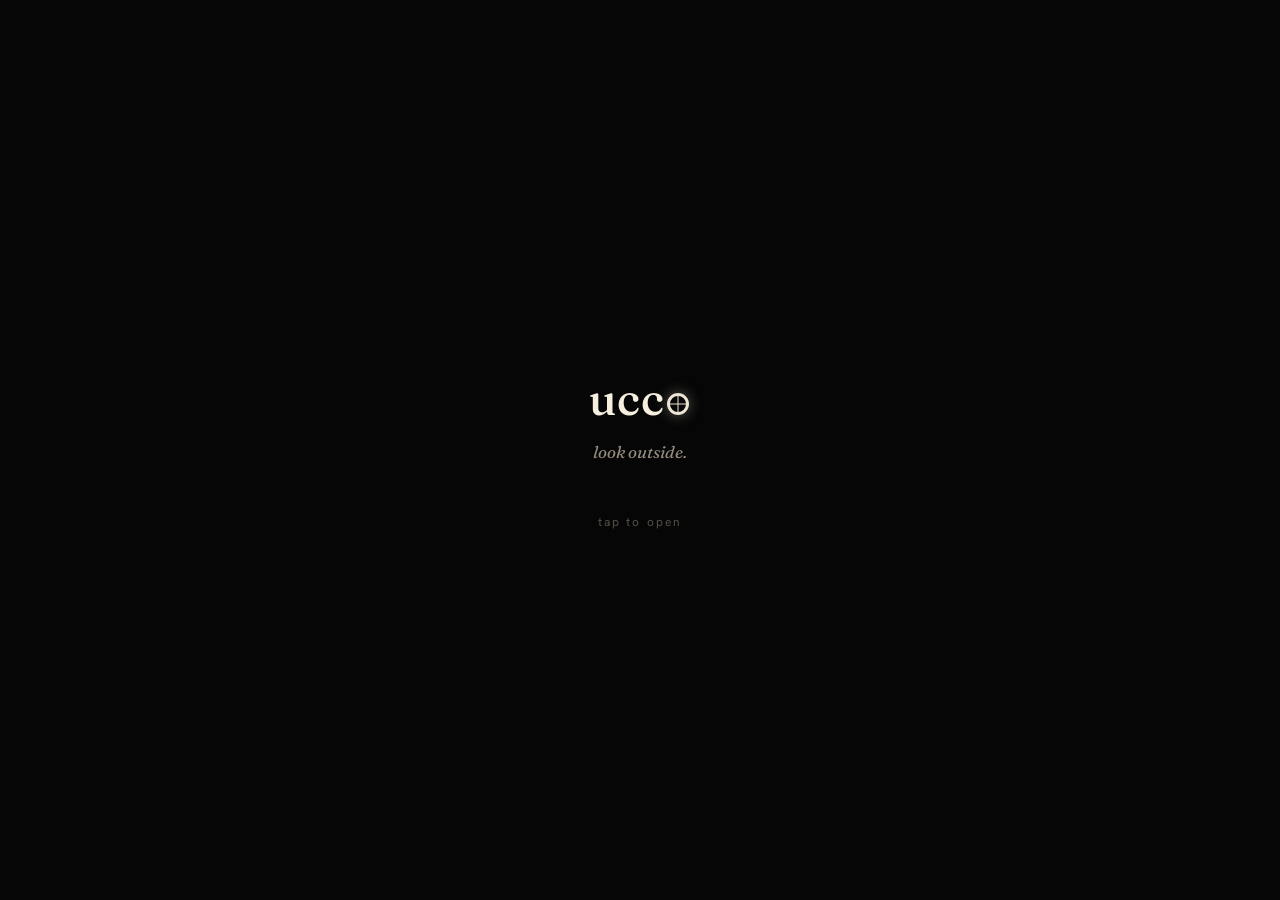
<file: index.html>
<!doctype html>
<html lang="en">
<head>
<meta charset="utf-8">
<meta name="viewport" content="width=device-width, initial-scale=1, maximum-scale=1, viewport-fit=cover">
<title>UCCO — unplug, clear, capture, outside</title>

<link rel="manifest" href="manifest.webmanifest">
<meta name="theme-color" content="#060606">
<meta name="apple-mobile-web-app-capable" content="yes">
<meta name="mobile-web-app-capable" content="yes">
<meta name="apple-mobile-web-app-status-bar-style" content="black-translucent">
<meta name="apple-mobile-web-app-title" content="ucco">
<link rel="apple-touch-icon" href="icons/icon-180.png">
<link rel="icon" href="icons/icon-180.png">

<link rel="preconnect" href="https://fonts.googleapis.com">
<link rel="preconnect" href="https://fonts.gstatic.com" crossorigin>
<link href="https://fonts.googleapis.com/css2?family=Fraunces:ital,opsz,wght@0,9..144,400..600;1,9..144,400..600&family=Hanken+Grotesk:wght@300..700&family=Inter:wght@300..700&display=swap" rel="stylesheet">

<!-- 0019 ON TRIAL · ?type=times previews Inter + Times New Roman against the
     approved Fraunces + Hanken. Set before the stylesheet paints so there is no
     flash of the other pairing, and read again by compose.js so a shared image
     is never set in a face the screen wasn't. -->
<script>
  /* sticky like ?lang= — the home-screen icon carries no query string, so a
     choice that doesn't persist can't survive a shoot */
  (function () {
    var KEY = "ucco-type", v = null;
    try {
      var q = new URLSearchParams(location.search).get("type");
      if (q === "times" || q === "fraunces") { v = q; localStorage.setItem(KEY, q); }
      else v = localStorage.getItem(KEY);
    } catch (e) { /* no storage — this launch only */ }
    if (v === "times") document.documentElement.classList.add("type-times");
  })();
</script>

<link rel="stylesheet" href="css/app.css">
</head>
<body>

<!-- ============================================================
     THE STAGE — the live window. hidden on home (0016: home is a readout
     over the void); the camera goes live when the window is opened.
     ============================================================ -->
<div id="stage">
  <div class="window">
    <div class="glass">
      <video id="cam" autoplay playsinline muted></video>
      <img id="freeze" alt="">
      <div class="shade" id="shade"></div>
      <div class="flash" id="flash"></div>
      <div class="cam-error" id="cam-error">
        <p data-t="cam_need">window needs the camera to open.</p>
        <p class="sub" data-t="cam_allow">allow camera access, then try again.</p>
        <button class="btn glass-btn small" id="btn-retry-cam" data-t="retry">try again</button>
      </div>
    </div>

    <!-- 0016 · the instrument frame. hairline mullions and a thin sill, drawn
         in CSS rather than photographed — nothing should obscure the shot.
         Replaces four PNGs (1.14 MB); see 0010. -->
    <div class="sill" aria-hidden="true"></div>
    <div class="mull-live mull-live-v" aria-hidden="true"></div>
    <div class="mull-live mull-live-h" aria-hidden="true"></div>

    <!-- 0016 · the tick scale — instrument chrome, gone the instant it freezes -->
    <div class="ticks" aria-hidden="true"></div>

    <!-- 0017 · portrait nudges you sideways. never blocks — rotation lock is
         on for a lot of people, so portrait capture still works. -->
    <div class="turn" id="turn" aria-hidden="true">
      <span class="turn-glyph"></span>
      <span class="turn-label" data-t="turn">turn it sideways</span>
    </div>

    <!-- 0016 · broadsheet. the instant it freezes, type takes over. -->
    <div class="scrim" id="scrim"></div>
    <div class="phrase" id="phrase">
      <span class="rule-t" aria-hidden="true"></span>
      <span id="phrase-text"></span>
      <span class="rule-b" aria-hidden="true"></span>
      <span class="folio" id="folio"></span>
    </div>
  </div>
</div>

<!-- ============ OPENING (first tap — camera needs a gesture) ============ -->
<div class="veil" id="veil">
  <div class="veil-inner">
    <h1 class="wordmark big">ucc<span class="mini-o" aria-hidden="true"><i></i><i></i></span></h1>
    <p class="tagline" data-t="tagline">look outside.</p>
    <p class="hint" data-t="tap_open">tap to open</p>
  </div>
</div>

<!-- ============================================================
     HUD — two looks.

     APP    you opened it yourself. home: readout rows over the void.
     WINDOW it opened on you, as the blocker. instrument, shutter, a phrase.

     Mode comes from the URL so the shield / Shortcuts automation can deep-link
     straight into the blocker: index.html?mode=window
     ============================================================ -->
<div class="hud" id="hud">
  <button class="dot" id="btn-settings" data-t-aria="aria_settings" aria-label="settings"><i aria-hidden="true">···</i></button>

  <!-- ---- HOME ---- 0016: a readout, not a dashboard. mono values on the
       right, the display face saved for the moment itself. the camera is NOT
       live here — the window opens when you open it. -->
  <div class="core" id="core-app">
    <p class="home-hd"><span data-t="home_hd">window</span><span class="stamp" id="stamp"></span></p>

    <div class="home-rows">
      <button class="hrow" id="row-scene"><em data-t="row_scene">set scene</em><i id="row-scene-v" data-t="scene_none">none</i></button>
      <button class="hrow" id="row-timer"><em data-t="row_timer">set timer</em><i id="row-timer-v">15 min</i></button>
      <button class="hrow" id="row-archive"><em data-t="row_archive">archive</em><i id="row-archive-v" data-t="no_windows">no windows</i></button>
    </div>

    <button class="home-last hidden" id="btn-lastpic" data-t-aria="aria_your_windows" aria-label="your windows">
      <span class="home-last-frame">
        <img id="lastpic-img" alt="">
        <span class="hl-pane hl-pane-v" aria-hidden="true"></span>
        <span class="hl-pane hl-pane-h" aria-hidden="true"></span>
      </span>
      <span class="home-last-meta" id="home-last-meta" data-t="last_window">last window</span>
    </button>

    <!-- The shipping app only ever reaches the moment via the shield's deep
         link. That left the prototype with no way in at all — you could not
         take a photo. This is the filming door. -->
    <button class="btn glass-btn primary open-window" id="btn-open-window" data-t="open_window">open the window</button>

    <!-- 0017 · the roll of 24. it fills, it never breaks. -->
    <div class="rollbar" id="rollbar" aria-hidden="true"></div>

    <!-- the voice meter lives at the foot of home — an input level, never an
         orb. it goes where the mic is. -->
    <button class="meter idle" id="home-meter" data-t-aria="aria_voice_arm" aria-label="arm a scene by voice">
      <i style="--h:12%"></i><i style="--h:18%"></i><i style="--h:13%"></i><i style="--h:24%"></i><i style="--h:15%"></i><i style="--h:21%"></i><i style="--h:12%"></i><i style="--h:19%"></i><i style="--h:23%"></i><i style="--h:14%"></i><i style="--h:20%"></i><i style="--h:12%"></i>
    </button>
  </div>

  <!-- ---- DIRECTOR ---- filming affordance (0002), off by default -->
  <div class="pickbar hidden" id="pickbar">
    <p class="pickbar-label" id="pickbar-label" data-t="director">director</p>
    <div class="pickbar-chips" id="pickbar-list"></div>
  </div>

  <!-- ---- WINDOW ---- instrument: shutter dead centre at the foot, skip
       alongside. no label on the shutter — a camera doesn't caption itself. -->
  <div class="shoot" id="core-window">
    <button class="shutter" id="btn-capture" data-t-aria="aria_photo" aria-label="photo"></button>
    <button class="shoot-skip glass-btn" id="btn-skip" data-t="skip">skip</button>
  </div>

  <!-- ---- after the phrase lands ---- -->
  <div class="after hidden" id="hud-after">
    <p class="saved-note" id="saved-note" data-t="saved_note">saved · stays on this device</p>
    <!-- 0017 · this was backwards. the loudest button used to send you back to
         the thing you were escaping. only the default flips — 0003 says the
         way out can never be a trap, so "continue" survives, quietly. -->
    <div class="after-row">
      <button class="btn glass-btn primary" id="btn-done" data-t="stay_outside">stay outside</button>
      <button class="btn glass-btn quiet" id="btn-continue" data-t="continue_plain">continue</button>
    </div>
    <div class="after-row thin">
      <button class="textbtn" id="btn-share-now" data-t="share">share</button>
      <button class="textbtn" id="btn-retake" data-t="retake">retake</button>
    </div>
  </div>

  <!-- 0016 · the instrument bar — one strip of mono readouts at the foot,
       nothing over the shot. gone the instant the frame freezes. -->
  <div class="ibar" id="ibar" aria-hidden="true">
    <div class="ro"><span data-t="ibar_scene">scene</span><b id="ibar-scene">everyday</b></div>
    <div class="ro right"><span data-t="ibar_frame">frame</span><b id="ibar-frame">1 / 24</b></div>
  </div>

</div>

<!-- ============ SCENES ============ -->
<section class="panel" id="scenes">
  <header class="page-head">
    <button class="iconbtn" id="btn-scenes-back" data-t-aria="aria_back" aria-label="back">←</button>
    <h2 data-t="scenes">scenes</h2>
  </header>

  <div class="voice-box">
    <button class="mic" id="btn-mic" data-t-aria="aria_voice_arm" aria-label="arm a scene by voice">
      <span class="mic-ring"></span>
      <canvas id="mic-wave" aria-hidden="true"></canvas>
      <svg viewBox="0 0 24 24" aria-hidden="true">
        <path d="M12 14a3 3 0 0 0 3-3V5a3 3 0 0 0-6 0v6a3 3 0 0 0 3 3z"/>
        <path d="M18 11a6 6 0 0 1-12 0M12 17v4" fill="none" stroke-width="1.8"/>
      </svg>
    </button>
    <p class="voice-prompt" id="voice-prompt" data-t="voice_prompt">tap and say “i'm going out”</p>
    <p class="voice-heard" id="voice-heard"></p>
  </div>

  <div class="scene-list" id="scene-list"></div>
  <p class="scene-foot" data-t-html="scene_foot">a scene guards your apps until you end it.<br>your photos stay locked until then.</p>
</section>

<!-- ============ ARCHIVE ============ -->
<section class="panel" id="archive">
  <header class="page-head">
    <button class="iconbtn" id="btn-archive-back" data-t-aria="aria_back" aria-label="back">←</button>
    <h2 data-t="your_windows">your windows</h2>
    <span class="head-streak" id="head-streak"></span>
  </header>
  <div class="locked-note hidden" id="archive-locked">
    <p class="locked-title" data-t="roll_in_camera">the roll is still in the camera</p>
    <!-- the whole line is locale-shaped (the scene name sits mid-sentence in
         English and after "de" in Spanish), so app.js writes it, not markup -->
    <p class="locked-sub" id="archive-locked-sub"></p>
  </div>
  <!-- 0016 · the archive is a contact sheet: strips of 3 with sprocket
       margins, frame numbers on the film base, unexposed cells for the roll
       still filling. built in js/app.js. -->
  <div class="csheet" id="archive-grid"></div>
  <div class="csheet-foot"><span id="af-roll">roll no. 1</span><span id="af-count">0 / 24</span></div>
</section>

<!-- ============ DEVELOP ============ -->
<div class="overlay hidden" id="develop">
  <p class="dev-kicker" data-t="developed">developed</p>
  <h2 class="dev-title" id="dev-title">the going out roll</h2>
  <!-- frames expose one at a time — the darkroom test-strip method -->
  <div class="dev-strips" id="dev-grid"></div>
  <p class="dev-count" id="dev-count">6 windows</p>
  <div class="row center">
    <button class="btn glass-btn primary small" id="btn-share-roll" data-t="share_roll">share the roll</button>
    <button class="textbtn" id="btn-dev-close" data-t="done">done</button>
  </div>
</div>

<!-- ============ DETAIL ============ -->
<div class="overlay hidden" id="detail">
  <button class="iconbtn close" id="btn-detail-close" data-t-aria="aria_close" aria-label="close">×</button>
  <div class="winframe detail-frame">
    <div class="glass">
      <img id="detail-img" alt="">
      <div class="mull mull-v"></div>
      <div class="mull mull-h"></div>
    </div>
  </div>
  <p class="detail-phrase" id="detail-phrase"></p>
  <p class="detail-meta" id="detail-meta"></p>
  <div class="row center">
    <button class="btn glass-btn small" id="btn-share" data-t="share">share</button>
    <button class="textbtn danger" id="btn-delete" data-t="delete_one">delete</button>
  </div>
</div>

<!-- ============ ARM SHEET ============ -->
<div class="sheet-back hidden" id="arm-back"></div>
<div class="sheet" id="arm-sheet">
  <div class="sheet-handle"></div>
  <h3 id="arm-title">going out</h3>
  <p class="arm-blurb" id="arm-blurb">for the night</p>
  <p class="set-label" data-t="how_long">how long</p>
  <div class="chips" id="arm-duration"></div>
  <button class="btn glass-btn primary wide" id="btn-arm-go" data-t="start_scene">start the scene</button>
  <button class="textbtn wide-text" id="btn-arm-cancel" data-t="cancel">cancel</button>
</div>

<!-- ============ TIMER SHEET ============ -->
<div class="sheet-back hidden" id="timer-back"></div>
<div class="sheet" id="timer-sheet">
  <div class="sheet-handle"></div>
  <h3 data-t="the_timer">the timer</h3>
  <p class="arm-blurb" data-t="timer_blurb">window opens once you've been in an app this long</p>
  <p class="set-label" data-t="minutes">minutes</p>
  <div class="chips" id="timer-chips"></div>
  <p class="set-hint" data-t="timer_hint">the everyday mode. it stays on, quietly, and only steps in once you've actually fallen in.</p>
  <button class="btn glass-btn primary wide" id="btn-timer-done" data-t="done">done</button>
</div>

<!-- ============ SETTINGS SHEET ============ -->
<div class="sheet-back hidden" id="sheet-back"></div>
<div class="sheet" id="settings-sheet">
  <div class="sheet-handle"></div>
  <h3 data-t="settings">settings</h3>

  <!-- 0016 · grouped readouts: label left, mono value right. rows that hold a
       choice cycle it on tap. restore purchases and terms · privacy are App
       Store table stakes — missing either is an instant rejection. -->
  <div class="set-rows">
    <p class="grp" data-t="grp_plan">plan</p>
    <div class="hrow static"><em id="set-plan-k">free</em><i id="set-plan-v">—</i></div>
    <button class="hrow" id="set-restore"><em data-t="restore">restore purchases</em><i id="set-restore-v">›</i></button>

    <p class="grp" data-t="grp_guard">the guard</p>
    <button class="hrow" id="set-watched"><em data-t="watched_app">watched app</em><i id="set-watched-v">instagram</i></button>
    <button class="hrow" id="set-threshold"><em data-t="threshold">threshold</em><i id="set-threshold-v">15 min</i></button>

    <p class="grp" data-t="grp_app">the app</p>
    <div class="hrow static"><em data-t="voice">voice</em><i id="voice-support">—</i></div>
    <button class="hrow" id="set-panes"><em data-t="panes">panes</em><i id="set-panes-v">fade away</i></button>
    <button class="hrow" id="set-terms"><em data-t="terms">terms · privacy</em><i>›</i></button>

    <p class="grp" data-t="grp_filming">filming</p>
    <button class="hrow" id="set-director"><em data-t="director">director</em><i id="set-director-v">off</i></button>
    <button class="hrow" id="set-loop"><em data-t="rehearse">rehearse</em><i id="set-loop-v">off</i></button>
    <button class="hrow" id="btn-roll-reset"><em data-t="reset_roll">reset the roll</em><i id="roll-pill">0 / 24</i></button>
    <button class="hrow" id="btn-clear"><em class="danger" data-t="clear_all">clear all windows</em><i>›</i></button>
  </div>
  <p class="set-hint" data-t="set_hint">director pins one phrase so takes repeat · rehearse loops the moment hands-free. filming rig, not user features.</p>

  <p class="version"><span data-t="version_note">no account · everything stays on this device</span><br>ucco · <span id="build-stamp">—</span></p>
</div>

<script src="js/phrases.js"></script>
<!-- i18n must follow phrases.js: that file is what resolves window.LOCALE -->
<script src="js/i18n.js"></script>
<script src="js/tier.js"></script>
<script src="js/scenes.js"></script>
<script src="js/voice.js"></script>
<script src="js/siriwave.js"></script>
<script src="js/compose.js"></script>
<script src="js/classify.js"></script>
<script src="js/app.js"></script>
</body>
</html>
</file>
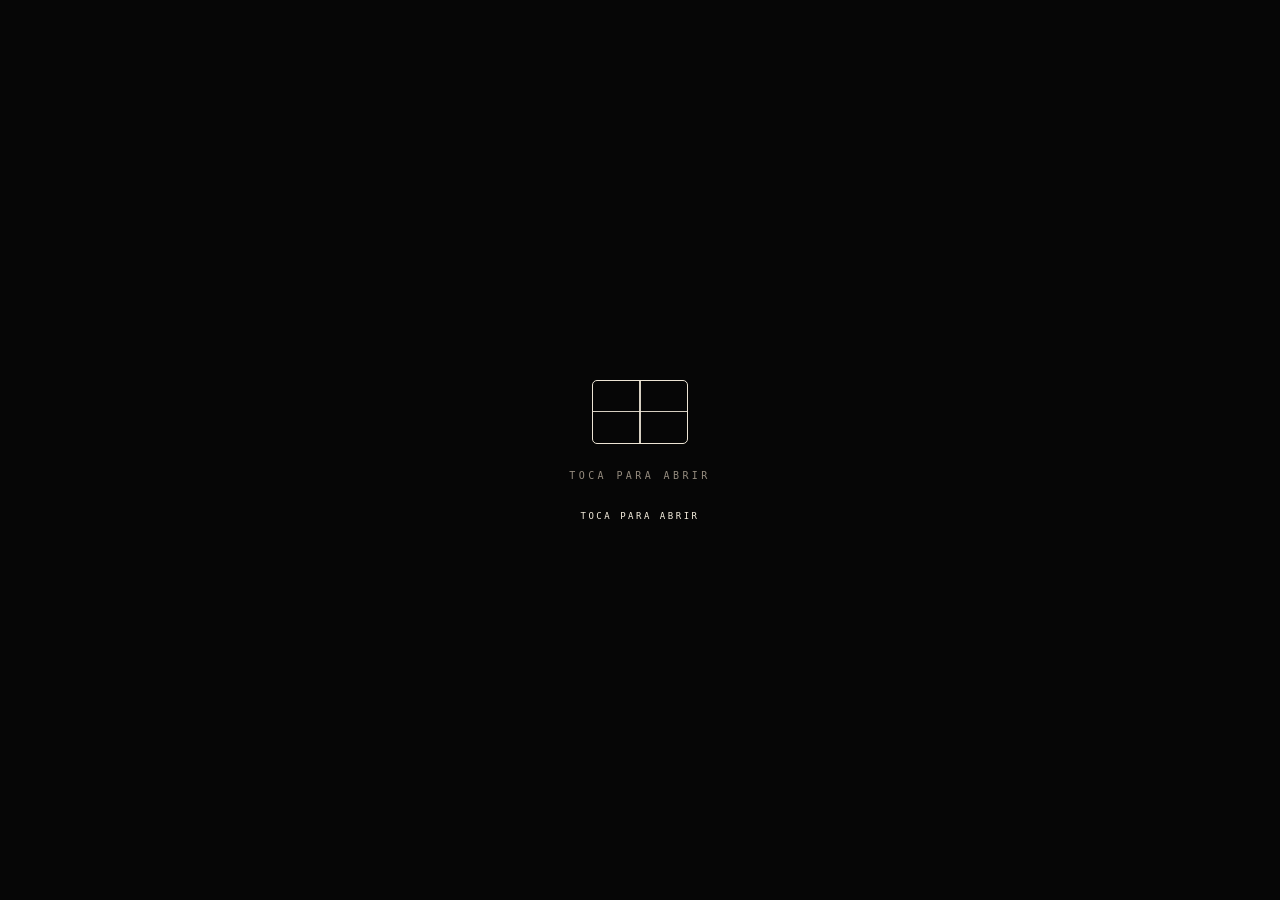
<file: shoot.html>
<!doctype html>
<html lang="en">
<head>
<meta charset="utf-8">
<meta name="viewport" content="width=device-width, initial-scale=1, maximum-scale=1, viewport-fit=cover">
<title>UCCO — the moment</title>
<meta name="theme-color" content="#060606">
<meta name="apple-mobile-web-app-capable" content="yes">
<meta name="apple-mobile-web-app-status-bar-style" content="black-translucent">
<meta name="apple-mobile-web-app-title" content="ucco">
<link rel="apple-touch-icon" href="icons/icon-180.png">

<!-- Fraunces carries the phrase; Hanken the instrument. If the network is
     down mid-shoot these fall back to system faces and the look collapses,
     so the stacks below are chosen to degrade to something defensible. -->
<link rel="preconnect" href="https://fonts.googleapis.com">
<link rel="preconnect" href="https://fonts.gstatic.com" crossorigin>
<link href="https://fonts.googleapis.com/css2?family=Fraunces:ital,opsz,wght@1,9..144,400..600&family=Hanken+Grotesk:wght@400;500&family=Inter:wght@400;500&display=swap" rel="stylesheet">

<style>
/* ============================================================
   THE MOMENT — one file, one job.

   Built from zero for filming. The Shortcuts automation opens this,
   the moment happens, a random line lands, it resets itself.

   No home. No scenes. No archive. No settings. No tier. No director
   mode — the phrase is ALWAYS random, never chosen.

   0016 governs it: INSTRUMENT before the shutter, BROADSHEET after.
   ============================================================ */
:root{
  /* 0018 · BEIGE ON BLACK. One hue family and nothing else — the coral is gone.
     Hierarchy is value: --accent is simply the brightest cream in the room,
     --muted the deepest taupe. If a thing isn't reading, the fix is contrast
     or space, never a new swatch. */
  --void:#060606;
  --frame:#ECE4D4;
  --text-hi:#F6EFDF;
  --muted:#948B7E;
  --accent:#F6EFDF;
  --ease:cubic-bezier(.22,.61,.36,1);
  --mono:ui-monospace,"SF Mono",Menlo,Consolas,monospace;
  --sans:'Hanken Grotesk',system-ui,-apple-system,sans-serif;
  --serif:'Fraunces',ui-serif,Georgia,serif;
}
/* TYPE, ON TRIAL — ?type=times swaps the pairing to Inter + Times New Roman
   (0019, proposed). Times is a real system face on iOS and Windows so it needs
   no network at all; Inter comes from Google alongside the others. This is a
   preview switch, not a decision: the default above is still the approved
   Fraunces + Hanken until Nicolas calls it on a phone. */
body.type-times{
  --sans:'Inter',system-ui,-apple-system,sans-serif;
  --serif:'Times New Roman',Times,ui-serif,Georgia,serif;
}
/* Times sets smaller on the same em and its italic is narrower than Fraunces',
   so the phrase needs the size back or the line goes quiet under the scrim. */
body.type-times .phrase{font-size:clamp(27px,7.9vw,50px);letter-spacing:-.012em;line-height:1.06;}
@media (orientation:landscape){
  body.type-times .phrase{font-size:clamp(27px,5vw,52px);}
}
*{margin:0;padding:0;box-sizing:border-box;-webkit-tap-highlight-color:transparent;}
html,body{
  height:100%;background:var(--void);color:var(--frame);
  font-family:var(--sans);overflow:hidden;overscroll-behavior:none;
  -webkit-user-select:none;user-select:none;
}

/* ---------- the stage ----------
   THE PHONE IS THE WINDOW. Full bleed, always.

   The first build put a 3:2 letterbox inside the page, which breaks the moment
   rotation lock is on: the page never re-lays-out, so turning the phone just
   tilts a fixed rectangle — "a cut open card put horizontal". Filling the
   screen is correct at any angle, with or without rotation lock, and the 3:2
   crop happens at capture where it belongs. */
#stage{position:fixed;inset:0;}
.window{position:absolute;inset:0;}

.glass{position:absolute;inset:0;overflow:hidden;background:#0B0B0B;}
.glass video,.glass img{position:absolute;inset:0;width:100%;height:100%;object-fit:cover;}
#freeze{display:none;}
#freeze.show{display:block;}

/* the 3:2 guide — what the frame will actually keep. hairline, so it reads as
   a viewfinder marking rather than a border. */
.guide{position:absolute;left:0;right:0;top:50%;transform:translateY(-50%);
  z-index:2;pointer-events:none;
  aspect-ratio:3/2;
  box-shadow:0 0 0 100vmax rgba(6,6,6,.5);
  outline:1px solid rgba(236,228,212,.28);
  transition:opacity .5s var(--ease);}
body.shot .guide{opacity:0;}
/* landscape fills it, so the mask has nothing to darken and the guide retires */
@media (orientation:landscape){ .guide{opacity:0;} }

/* the shade lifts like a blind — the hero beat */
.shade{position:absolute;inset:0;z-index:6;background:var(--void);
  transform:translateY(0);transition:transform 1.25s var(--ease);}
.shade.open{transform:translateY(-102%);}

.flash{position:absolute;inset:0;z-index:7;background:var(--frame);opacity:0;pointer-events:none;}
.flash.fire{animation:flash .42s var(--ease) both;}
@keyframes flash{0%{opacity:0}18%{opacity:.92}100%{opacity:0}}

/* ---------- INSTRUMENT — before the shutter ---------- */
.sill{position:absolute;inset:0;z-index:3;border:4px solid var(--frame);pointer-events:none;}
.mull{position:absolute;z-index:3;background:var(--frame);opacity:.92;pointer-events:none;
  transition:opacity 1.1s var(--ease);}
.mull-v{left:50%;top:0;bottom:0;width:1.5px;margin-left:-.75px;}
.mull-h{top:50%;left:0;right:0;height:1.5px;margin-top:-.75px;}
body.shot .mull{opacity:0;}

.ticks{position:absolute;top:0;left:0;right:0;height:20px;z-index:4;opacity:.45;
  pointer-events:none;
  background:repeating-linear-gradient(90deg,rgba(236,228,212,.55) 0 1px,transparent 1px 12px);
  -webkit-mask-image:linear-gradient(180deg,#000 30%,transparent);
          mask-image:linear-gradient(180deg,#000 30%,transparent);
  transition:opacity .4s var(--ease);}
body.shot .ticks{opacity:0;}

.ibar{position:fixed;left:0;right:0;bottom:0;z-index:11;display:flex;
  justify-content:space-between;align-items:flex-end;
  padding:26px 20px calc(env(safe-area-inset-bottom) + 14px);
  background:linear-gradient(180deg,transparent,rgba(6,6,6,.88) 60%);
  pointer-events:none;transition:opacity .45s var(--ease);}
body.shot .ibar{opacity:0;}
.ro{display:flex;flex-direction:column;gap:3px;font-family:var(--mono);
  font-size:10px;letter-spacing:.12em;text-transform:uppercase;color:var(--muted);}
.ro.right{text-align:right;}
.ro b{font-weight:400;color:var(--accent);}

/* the shutter. a camera doesn't caption itself. */
.shutter{position:fixed;left:50%;bottom:calc(env(safe-area-inset-bottom) + 40px);
  transform:translateX(-50%);z-index:14;
  width:66px;height:66px;border-radius:50%;border:1.5px solid rgba(236,228,212,.8);
  background:transparent;cursor:pointer;transition:opacity .3s var(--ease),transform .12s var(--ease);}
.shutter::after{content:"";position:absolute;inset:5px;border-radius:50%;background:var(--frame);}
.shutter:active{transform:translateX(-50%) scale(.93);}
body.shot .shutter{opacity:0;pointer-events:none;}
@media (orientation:landscape){
  .shutter{left:auto;right:calc(env(safe-area-inset-right) + 26px);bottom:50%;
    transform:translateY(50%);}
  .shutter:active{transform:translateY(50%) scale(.93);}
}

/* ---------- the keepsake ----------
   Sits at the top, alone, because the broadsheet owns the bottom of the frame
   in portrait and the shutter owns the right edge in landscape. One position
   works in both, and it only ever exists after the shutter has fired. */
.save{position:fixed;left:50%;top:calc(env(safe-area-inset-top) + 16px);
  transform:translateX(-50%);z-index:15;
  font-family:var(--sans);font-size:10px;font-weight:500;
  letter-spacing:.28em;text-transform:uppercase;color:var(--frame);
  padding:12px 24px;border-radius:999px;
  border:1px solid rgba(236,228,212,.38);background:rgba(6,6,6,.42);
  -webkit-backdrop-filter:blur(14px);backdrop-filter:blur(14px);
  cursor:pointer;opacity:0;pointer-events:none;
  transition:opacity .5s var(--ease),transform .12s var(--ease),color .3s var(--ease);}
/* only once the image is actually composed — a save button that isn't ready
   yet is worse than no button at all */
body.shot .save.ready{opacity:1;pointer-events:auto;}
.save:active{transform:translateX(-50%) scale(.95);}
.save.done{color:var(--muted);border-color:rgba(148,139,126,.3);pointer-events:none;}

/* the turn cue — encourage, never force */
.turn{position:fixed;left:0;right:0;bottom:calc(env(safe-area-inset-bottom) + 122px);
  z-index:12;display:flex;flex-direction:column;align-items:center;gap:8px;
  pointer-events:none;transition:opacity .4s var(--ease);}
@media (orientation:landscape){ .turn{opacity:0;} }
body.shot .turn, body.asked .turn{opacity:0;pointer-events:none;}
.turn-glyph{width:15px;height:24px;border:1.5px solid var(--accent);border-radius:3px;}
.turn-label{font-size:10px;letter-spacing:.26em;text-transform:uppercase;color:var(--accent);}
@media (prefers-reduced-motion:no-preference){
  .turn-glyph{animation:turnhint 3.2s var(--ease) infinite;}
  @keyframes turnhint{0%,42%{transform:rotate(0)}66%,88%{transform:rotate(-90deg)}100%{transform:rotate(0)}}
}

/* ---------- BROADSHEET — after the shutter ---------- */
.scrim{position:absolute;left:0;right:0;bottom:0;height:52%;z-index:4;
  background:linear-gradient(to top,rgba(6,6,6,.88),rgba(6,6,6,.4) 58%,transparent);
  opacity:0;transition:opacity .9s var(--ease);pointer-events:none;}
body.shot .scrim{opacity:1;}
@media (orientation:landscape){
  .scrim{inset:0;height:auto;background:linear-gradient(90deg,rgba(6,6,6,.8),rgba(6,6,6,.25) 55%,transparent);}
}

.phrase{position:absolute;left:7%;right:7%;bottom:9%;z-index:5;
  text-align:center;pointer-events:none;
  font-family:var(--serif);font-style:italic;font-weight:500;
  font-size:clamp(24px,7vw,44px);line-height:1.02;letter-spacing:-.025em;
  color:var(--text-hi);text-shadow:0 1px 16px rgba(0,0,0,.75);
  opacity:0;transform:translateY(10px);
  transition:opacity 1s var(--ease),transform 1s var(--ease);}
body.shot .phrase{opacity:1;transform:translateY(0);}
@media (orientation:landscape){
  .phrase{left:10%;right:10%;bottom:auto;top:50%;
    transform:translateY(-50%) translateY(10px);font-size:clamp(24px,4.4vw,46px);}
  body.shot .phrase{transform:translateY(-50%);}
}

/* the rules wipe outward from the centre once the line has landed */
.rule{display:block;height:1px;margin:0 auto;background:rgba(246,239,223,.34);
  transform:scaleX(0);transform-origin:center;
  transition:transform 1.1s var(--ease) .35s;}
.rule-t{margin-bottom:18px;} .rule-b{margin-top:18px;}
body.shot .rule{transform:scaleX(1);}

.folio{display:block;margin-top:14px;font-family:var(--sans);font-style:normal;
  font-weight:500;font-size:9px;letter-spacing:.24em;text-transform:uppercase;
  color:rgba(246,239,223,.5);opacity:0;transition:opacity .9s var(--ease) .6s;}
body.shot .folio{opacity:1;}

/* ---------- the veil. iOS needs a gesture before the camera opens. ---------- */
.veil{position:fixed;inset:0;z-index:60;background:var(--void);
  display:flex;align-items:center;justify-content:center;cursor:pointer;
  transition:opacity .9s var(--ease);}
.veil.gone{opacity:0;pointer-events:none;}
.veil-in{text-align:center;}
/* the sign IS the instruction. it's the 4-pane device and a phone at once, and
   it turns — so the flip happens BEFORE the camera opens and the shade lifts
   into a full landscape frame. the gesture iOS demands becomes the ritual. */
.glyph{width:52px;height:84px;margin:0 auto 26px;position:relative;
  border:1.5px solid var(--frame);border-radius:5px;
  transition:transform .7s var(--ease), width .7s var(--ease), height .7s var(--ease);}
.glyph::before,.glyph::after{content:"";position:absolute;background:var(--frame);opacity:.9;}
.glyph::before{left:50%;top:0;bottom:0;width:1.5px;margin-left:-.75px;}
.glyph::after{top:50%;left:0;right:0;height:1.5px;margin-top:-.75px;}
@media (prefers-reduced-motion:no-preference){
  body:not(.turned) .glyph{animation:flipsign 3.4s var(--ease) infinite;}
  @keyframes flipsign{
    0%,38%{transform:rotate(0)}
    62%,86%{transform:rotate(-90deg)}
    100%{transform:rotate(0)}
  }
}
/* once the phone is actually sideways the sign settles and grows into the
   landscape shape — the reward, stated before you've even opened it */
body.turned .glyph{animation:none;transform:none;width:96px;height:64px;}

.veil-in p{font-family:var(--mono);font-size:10px;letter-spacing:.34em;
  text-transform:uppercase;color:var(--muted);
  transition:opacity .4s var(--ease);}
.veil-in .sub{margin-top:10px;font-size:9px;letter-spacing:.28em;color:var(--accent);}
body.turned .veil-in .sub{opacity:0;}
.veil-in .go{opacity:0;margin-top:10px;font-size:9px;letter-spacing:.28em;color:var(--accent);}
body.turned .veil-in .go, body.asked .veil-in .go{opacity:1;}

.err{position:fixed;inset:0;z-index:40;display:none;flex-direction:column;
  align-items:center;justify-content:center;gap:14px;padding:30px;text-align:center;}
.err.show{display:flex;}
.err p{font-size:14px;color:var(--muted);max-width:22em;line-height:1.6;}
.err button{font-family:var(--sans);font-size:12px;letter-spacing:.2em;
  text-transform:uppercase;padding:12px 22px;border:1px solid var(--frame);
  background:transparent;color:var(--frame);border-radius:999px;cursor:pointer;}
</style>
</head>
<body>

<div id="stage">
  <div class="window">
    <div class="glass">
      <video id="cam" autoplay playsinline muted></video>
      <img id="freeze" alt="">
      <div class="shade" id="shade"></div>
      <div class="flash" id="flash"></div>
    </div>

    <!-- instrument: hairline, nothing over the shot -->
    <div class="guide"></div>
    <div class="sill"></div>
    <div class="mull mull-v"></div>
    <div class="mull mull-h"></div>
    <div class="ticks"></div>

    <!-- broadsheet: type takes over the instant it freezes -->
    <div class="scrim"></div>
    <div class="phrase">
      <span class="rule rule-t"></span>
      <span id="line"></span>
      <span class="rule rule-b"></span>
      <span class="folio" id="folio"></span>
    </div>
  </div>
</div>

<!-- The markup below is Spanish because Spanish is this file's DEFAULT (see the
     LOCALE block in the script). dress() rewrites all of it from the string
     table at boot; what's written here is only what a halted script would leave
     on screen, and during a Chilean shoot that must not be English. -->
<div class="turn"><span class="turn-glyph"></span><span class="turn-label">ponlo de lado</span></div>

<div class="ibar">
  <div class="ro"><span>afuera</span><b id="clock">—</b></div>
  <div class="ro right"><span>cuadro</span><b id="frame">1 / 24</b></div>
</div>

<button class="shutter" id="shoot" aria-label="tomar la ventana"></button>
<button class="save" id="save">guardar</button>

<div class="veil" id="veil">
  <div class="veil-in">
    <div class="glyph"></div>
    <p id="veil-line">ponlo de lado</p>
    <p class="sub">la ventana se agranda</p>
    <p class="go">toca para abrir</p>
  </div>
</div>

<div class="err" id="err">
  <p>esto necesita la cámara. dale acceso y vuelve a intentar.</p>
  <button id="retry">reintentar</button>
</div>

<script>
(function(){
  const $ = s => document.querySelector(s);

  /* The banks. Always random, never chosen — the line is a gift you didn't
     pick, so it lands as a surprise on every take.

     Register: push, never scold. 0003 says this is a bouncer they hired, not
     a nag — so these give permission and momentum, and none of them imply the
     user failed. Spanish is Chilean, not neutral LATAM: the launch market
     should hear its own voice, not a dubbed one. */
  const BANK = {
    en: [
      "put it down, it'll still be here",
      "go be somewhere",
      "the day is not going to wait",
      "nothing out here is trying to sell you anything",
      "you already know what you should be doing",
      "go make something instead",
      "this is the part where you get up",
      "the work is out there, not in here",
      "unplug, the feed survives without you",
      "go get your hours in",
      "look far away for a second",
      "you don't owe the scroll anything",
      "somebody's outside right now, be them",
      "close it, you've got things",
      "the grind is real, the feed is not",
      "go outside and be unreachable",
      "you came here to look, so look",
      "one hour off this is one hour of your life back",
      "go do the thing you keep postponing",
      "nobody made anything good while scrolling",
      "the sky is free and it's right there",
      "step out, come back sharper",
      "this is your sign, obviously",
      "go touch something real"
    ],
    es: [
      "déjalo, no se va a ir a ningún lado",
      "anda a estar en alguna parte",
      "el día no te va a esperar",
      "acá afuera nadie te está vendiendo nada",
      "ya sabís lo que tenís que hacer",
      "anda a hacer algo mejor",
      "esta es la parte donde te paras",
      "la pega está allá afuera, no acá",
      "desenchúfate, el feed sobrevive sin ti",
      "anda a hacer tus horas",
      "mira lejos un rato",
      "no le debís nada al scroll",
      "alguien está afuera ahora, sé esa persona",
      "ciérralo, tenís cosas",
      "la pega es real, el feed no",
      "sal y desaparece un rato",
      "viniste a mirar, entonces mira",
      "una hora menos acá es una hora más tuya",
      "anda a hacer eso que vení postergando",
      "nadie hizo nada bueno scrolleando",
      "el cielo es gratis y está ahí",
      "sal un rato, vuelve más despierto",
      "esta es tu señal, obvio",
      "anda a tocar algo real"
    ]
  };

  /* ============================================================
     LOCALE — Spanish is the DEFAULT here, not a fallback.

     This file exists to be filmed, the launch market is Chile, and the device
     locale is the wrong authority: an English-set iPhone was showing English
     chrome over a Chilean shoot. So es is the floor and ?lang=en is the way
     out. The app (index.html) still reads the device — only the film surface
     is pinned.
     ============================================================ */
  const LANG = (() => {
    const q = new URLSearchParams(location.search).get("lang");
    return (q === "en" || q === "es") ? q : "es";
  })();
  const LINES = BANK[LANG];
  document.documentElement.lang = LANG === "es" ? "es-CL" : "en";

  /* Every user-visible string in the file. Nothing English may survive on
     screen during an es take — one stray word costs the shot. */
  const T = {
    en: {
      title:"UCCO — the moment",
      turn:"turn it sideways", bigger:"the window gets bigger", tap:"tap to open",
      outside:"outside", frameLabel:"frame",
      folio:(n,t) => `frame ${n} of ${t}`,
      stampFolio:(n,t) => `UCCO · FRAME ${n} OF ${t}`,
      shutter:"take the window",
      camErr:"this needs the camera. allow access, then try again.",
      retry:"try again",
      save:"save", saved:"saved"
    },
    es: {
      title:"UCCO — el momento",
      turn:"ponlo de lado", bigger:"la ventana se agranda", tap:"toca para abrir",
      outside:"afuera", frameLabel:"cuadro",
      folio:(n,t) => `cuadro ${n} de ${t}`,
      stampFolio:(n,t) => `UCCO · CUADRO ${n} DE ${t}`,
      shutter:"tomar la ventana",
      camErr:"esto necesita la cámara. dale acceso y vuelve a intentar.",
      retry:"reintentar",
      save:"guardar", saved:"guardada"
    }
  }[LANG];

  /* ?type=times previews 0019's pairing. One place defines it for CSS and for
     the canvas, so the keepsake can never be set in a face the screen wasn't. */
  const TYPE = (function(){
    /* sticky, like ?lang= — the home-screen icon carries no query string */
    let v = null;
    try{
      const q = new URLSearchParams(location.search).get("type");
      if(q === "times" || q === "fraunces"){ v = q; localStorage.setItem("ucco-type", q); }
      else v = localStorage.getItem("ucco-type");
    }catch(e){ /* no storage — this launch only */ }
    const times = v === "times";
    if(times) document.body.classList.add("type-times");
    return times
      ? { serif:"'Times New Roman', Times, Georgia, serif",
          sans:"'Inter', system-ui, sans-serif",
          load:["italic 500 84px 'Times New Roman'", "500 21px Inter"],
          /* Times runs smaller and narrower on the same em than Fraunces */
          base:84, floor:52, track:1.03 }
      : { serif:"Fraunces, Georgia, serif",
          sans:"'Hanken Grotesk', system-ui, sans-serif",
          load:["italic 500 76px Fraunces", "500 21px 'Hanken Grotesk'"],
          base:76, floor:46, track:1.06 };
  })();

  const ROLL = 24;
  const rollN = () => {
    const n = parseInt(localStorage.getItem("moment-roll") || "0", 10);
    return isNaN(n) ? 0 : n;
  };

  /* don't repeat inside a filming session, or takes start echoing */
  let recent = [];
  function nextLine(){
    const fresh = LINES.filter(l => !recent.includes(l));
    const pool = fresh.length ? fresh : LINES;
    const line = pool[Math.floor(Math.random() * pool.length)];
    recent = [line, ...recent].slice(0, Math.floor(LINES.length / 2));
    return line;
  }

  const state = { stream:null, shot:false, resetT:null, file:null, take:0 };

  /* the button speaks whatever language the phrases are in */
  const SAVE_COPY = { idle:T.save, done:T.saved };

  /* paint the chrome once, from the table, before anything is seen */
  (function dress(){
    document.title = T.title;
    $(".turn-label").textContent = T.turn;
    $("#veil-line").textContent  = T.turn;
    $(".veil-in .sub").textContent = T.bigger;
    $(".veil-in .go").textContent  = T.tap;
    $(".ibar .ro span").textContent = T.outside;
    $(".ibar .ro.right span").textContent = T.frameLabel;
    $("#shoot").setAttribute("aria-label", T.shutter);
    $("#err p").textContent = T.camErr;
    $("#retry").textContent = T.retry;
  })();

  /* ============================================================
     THE KEEPSAKE

     iOS has exactly one route from a web page into the camera roll: the native
     share sheet with a file attached, where "Save Image" appears. A download
     link lands in Files, not Photos — so the sheet IS the mechanism, and the
     fallback below only ever fires on desktop.

     The image is composed the INSTANT the shutter fires and held ready,
     because navigator.share has to be called straight out of the tap. Awaiting
     a canvas encode inside the handler spends the user gesture and the sheet
     then silently never opens.

     What gets saved is the frame as shot — 3:2, phrase burned in. Not a social
     crop: 0017 made the capture landscape for the contact sheet, so this is the
     negative, and the open 9:16-vs-4:5 question stays where it belongs, at the
     share sheet in the real app rather than pre-answered here.
     ============================================================ */
  async function readyFonts(){
    if(!document.fonts) return;
    try{
      await Promise.all(TYPE.load.map(f => document.fonts.load(f)));
      await document.fonts.ready;
    }catch(e){ /* degrades to Georgia / system — still legible */ }
  }

  function wrap(ctx, text, maxW){
    const words = (text || "").split(/\s+/);
    const lines = []; let line = "";
    for(const w of words){
      const test = line ? line + " " + w : w;
      if(ctx.measureText(test).width > maxW && line){ lines.push(line); line = w; }
      else line = test;
    }
    if(line) lines.push(line);
    return lines;
  }

  /* canvas letterSpacing only landed in Safari 17.4, and the folio is the one
     place the instrument voice has to survive. Draw it a glyph at a time. */
  function tracked(ctx, text, cx, y, track){
    const chars = [...text];
    let w = -track;
    for(const ch of chars) w += ctx.measureText(ch).width + track;
    const prev = ctx.textAlign;
    ctx.textAlign = "left";
    let x = cx - w / 2;
    for(const ch of chars){ ctx.fillText(ch, x, y); x += ctx.measureText(ch).width + track; }
    ctx.textAlign = prev;
  }

  async function keepsake(frame, phrase, shotNo){
    await readyFonts();
    const W = 1620, H = 1080;
    const c = document.createElement("canvas");
    c.width = W; c.height = H;
    const ctx = c.getContext("2d");

    ctx.fillStyle = "#0B0B0B"; ctx.fillRect(0, 0, W, H);
    if(frame) ctx.drawImage(frame, 0, 0, W, H);

    /* the same scrim the screen showed */
    const g = ctx.createLinearGradient(0, H * .42, 0, H);
    g.addColorStop(0,   "rgba(6,6,6,0)");
    g.addColorStop(.58, "rgba(6,6,6,.44)");
    g.addColorStop(1,   "rgba(6,6,6,.90)");
    ctx.fillStyle = g;
    ctx.fillRect(0, H * .42, W, H * .58);

    ctx.textAlign = "center";
    ctx.fillStyle = "#F6EFDF";
    const maxW = W * .76;
    let size = TYPE.base;
    ctx.font = `italic 500 ${size}px ${TYPE.serif}`;
    let lines = wrap(ctx, phrase, maxW);
    while(lines.length > 3 && size > TYPE.floor){
      size -= 6;
      ctx.font = `italic 500 ${size}px ${TYPE.serif}`;
      lines = wrap(ctx, phrase, maxW);
    }

    const lh        = size * TYPE.track;
    const footY     = H - 58;
    const lastBase  = footY - 74;
    const firstBase = lastBase - (lines.length - 1) * lh;
    lines.forEach((ln, i) => ctx.fillText(ln, W / 2, firstBase + i * lh));

    /* the two hairline rules, set to the widest line */
    const widest = Math.max.apply(null, lines.map(l => ctx.measureText(l).width));
    const ruleW  = Math.min(maxW, widest + size * .6);
    ctx.fillStyle = "rgba(246,239,223,.34)";
    ctx.fillRect(W / 2 - ruleW / 2, firstBase - size * .96 - 28, ruleW, 1.5);
    ctx.fillRect(W / 2 - ruleW / 2, lastBase + 30, ruleW, 1.5);

    ctx.font = `500 21px ${TYPE.sans}`;
    ctx.fillStyle = "rgba(246,239,223,.52)";
    tracked(ctx, T.stampFolio(shotNo, ROLL), W / 2, footY, 5);

    return new Promise(res => c.toBlob(res, "image/jpeg", .92));
  }

  function stamp(){
    const d = new Date(), p = n => String(n).padStart(2, "0");
    return d.getFullYear() + p(d.getMonth() + 1) + p(d.getDate()) +
           "-" + p(d.getHours()) + p(d.getMinutes()) + p(d.getSeconds());
  }

  async function save(e){
    e.stopPropagation();          /* a tap on the stage resets — this one must not */
    const f = state.file;
    if(!f) return;
    const btn = $("#save");
    /* the sheet backgrounds the page; never let the reset fire underneath it */
    clearTimeout(state.resetT);
    try{
      if(navigator.canShare && navigator.canShare({ files:[f] })){
        await navigator.share({ files:[f] });
      }else{
        const url = URL.createObjectURL(f);
        const a = document.createElement("a");
        a.href = url; a.download = f.name; a.click();
        setTimeout(() => URL.revokeObjectURL(url), 4000);
      }
      btn.textContent = SAVE_COPY.done;
      btn.classList.add("done");
    }catch(err){
      /* AbortError — they backed out of the sheet. say nothing, offer it again. */
    }
    /* give the take its reset back either way, so filming stays hands-free */
    clearTimeout(state.resetT);
    state.resetT = setTimeout(reset, 4200);
  }

  function paintBar(){
    const n = rollN();
    $("#frame").textContent = ((n % ROLL) + 1) + " / " + ROLL;
    const d = new Date();
    $("#clock").textContent =
      String(d.getHours()).padStart(2,"0") + ":" + String(d.getMinutes()).padStart(2,"0");
  }

  async function startCamera(){
    /* never re-request over a live stream — see trackLive() below */
    if(trackLive()) return true;
    stopCamera();
    try{
      state.stream = await navigator.mediaDevices.getUserMedia({
        video:{ facingMode:{ ideal:"environment" }, width:{ideal:1920}, height:{ideal:1080} },
        audio:false
      });
      $("#cam").srcObject = state.stream;
      $("#err").classList.remove("show");
      return true;
    }catch(e){
      $("#err").classList.add("show");
      return false;
    }
  }
  function stopCamera(){
    if(state.stream){ state.stream.getTracks().forEach(t => t.stop()); state.stream = null; }
  }

  async function open(){
    const ok = await startCamera();
    $("#veil").classList.add("gone");
    if(!ok) return;
    paintBar();
    /* the shade lifts — the hero beat, and the reason to film the open */
    setTimeout(() => $("#shade").classList.add("open"), 260);
    /* the turn cue asks once and then stops. with rotation lock on the screen
       never goes landscape, and a cue that nags forever is worse than none. */
    setTimeout(() => document.body.classList.add("asked"), 6000);
  }

  function shoot(){
    if(state.shot) return;
    const v = $("#cam");
    if(!v.videoWidth) return;

    /* freeze the exact frame, matched to the window's 3:2 crop */
    const c = document.createElement("canvas");
    const side = Math.min(v.videoWidth, v.videoHeight * 1.5);
    c.width = Math.min(1620, side);
    c.height = Math.round(c.width / 1.5);
    const sw = v.videoHeight * 1.5 <= v.videoWidth ? v.videoHeight * 1.5 : v.videoWidth;
    const sh = sw / 1.5;
    c.getContext("2d").drawImage(v,
      (v.videoWidth - sw)/2, (v.videoHeight - sh)/2, sw, sh, 0, 0, c.width, c.height);

    $("#freeze").src = c.toDataURL("image/jpeg", .92);
    $("#freeze").classList.add("show");
    $("#flash").classList.add("fire");
    setTimeout(() => $("#flash").classList.remove("fire"), 460);

    const n = rollN() + 1;
    localStorage.setItem("moment-roll", String(n));
    const shotNo = ((n - 1) % ROLL) + 1;

    const line = nextLine();
    $("#line").textContent = line;
    $("#folio").textContent = T.folio(shotNo, ROLL);

    state.shot = true;
    document.body.classList.add("shot");

    /* compose the keepsake now, so the save tap has a file already waiting */
    const take = ++state.take;
    state.file = null;
    keepsake(c, line, shotNo).then(blob => {
      if(!blob || take !== state.take) return;   /* a newer take owns the screen */
      state.file = new File([blob], "ucco-" + stamp() + ".jpg", { type:"image/jpeg" });
      $("#save").classList.add("ready");
    }).catch(function(){ /* no save offered, the take is unaffected */ });

    /* it resets itself so takes run back to back, hands-free. this is the
       whole reason the file exists — the extra beat is room to reach save. */
    clearTimeout(state.resetT);
    state.resetT = setTimeout(reset, 6000);
  }

  function reset(){
    state.shot = false;
    state.file = null;
    state.take++;                       /* orphan any composite still encoding */
    const btn = $("#save");
    btn.classList.remove("ready", "done");
    btn.textContent = SAVE_COPY.idle;
    document.body.classList.remove("shot");
    $("#freeze").classList.remove("show");
    $("#shade").classList.remove("open");
    paintBar();
    setTimeout(() => $("#shade").classList.add("open"), 420);
  }

  $("#veil").onclick = open;
  $("#shoot").onclick = shoot;
  $("#save").onclick = save;
  $("#save").textContent = SAVE_COPY.idle;
  $("#retry").onclick = () => { $("#err").classList.remove("show"); open(); };
  /* tap the frozen photo to move on early instead of waiting out the reset */
  $("#stage").onclick = () => { if(state.shot){ clearTimeout(state.resetT); reset(); } };

  /* the sign watches the phone. once it's actually sideways the glyph settles
     into the landscape shape and the copy switches to the tap. */
  const land = window.matchMedia("(orientation: landscape)");
  function readTurn(){
    const on = land.matches;
    document.body.classList.toggle("turned", on);
    const l = $("#veil-line");
    if (l) l.textContent = on ? T.tap : T.turn;
  }
  if (land.addEventListener) land.addEventListener("change", readTurn);
  else land.addListener(readTurn);
  readTurn();

  /* never a trap: if the phone never turns — rotation lock, a case, a table —
     the tap becomes available on its own after a few seconds. */
  setTimeout(() => document.body.classList.add("asked"), 4500);

  window.addEventListener("orientationchange", () => setTimeout(() => { paintBar(); readTurn(); }, 300));
  /* Only re-acquire when the track is genuinely dead. Calling getUserMedia a
     second time while a stream is live kills the first one
     (webkit.org/show_bug.cgi?id=179363) — which is what made the camera glitch
     and re-pick on every flip. Rotating must never touch the stream. */
  function trackLive(){
    const t = state.stream && state.stream.getVideoTracks()[0];
    return !!t && t.readyState === "live";
  }
  document.addEventListener("visibilitychange", () => {
    if(document.visibilityState !== "visible") return;
    if(state.shot || !$("#veil").classList.contains("gone")) return;
    /* WebKit mutes capture on background and restarts it on return by itself.
       Give it a beat, and only step in if the track actually ended. */
    setTimeout(() => { if(!trackLive()) startCamera(); }, 400);
  });

  paintBar();

  /* If the automation deep-links straight in, try to open without the tap.
     Safari will usually refuse without a gesture, and then the veil is the
     fallback rather than a dead end. */
  if(new URLSearchParams(location.search).has("auto")) open();
})();
</script>
</body>
</html>
</file>
<file: css/app.css>
/* ============================================================
   Window — brand tokens (window-brand-board-v2.html)
   The phone IS the window: camera behind white-wood framing, always.
   ============================================================ */
:root {
  /* 0018 · BEIGE ON BLACK. One hue family, nothing else.
     Hierarchy is carried by VALUE, never by hue — the accent is simply the
     brightest cream in the room, and the quietest thing is the deepest taupe.
     There is no second colour to reach for, so if something isn't reading,
     the fix is contrast or space, not a new swatch. */
  --void:    #060606;
  --void-2:  #100F0E;                    /* warm near-black, never blue */
  --frame:   #ECE4D4;
  --text:    #ECE4D4;
  --text-hi: #F6EFDF;
  --muted:   #948B7E;
  --accent:  #F6EFDF;                    /* the accent is light, not colour */
  --scene:   #ECE4D4;                    /* re-valued per armed scene */
  --ease:    cubic-bezier(.22,.61,.36,1);

  /* 0016 · the instrument face. system mono, zero network — readouts, frame
     numbers, folio furniture. the serif stays reserved for the phrase. */
  --mono: ui-monospace, "SF Mono", Menlo, Consolas, monospace;

  /* The pairing, in one place. Every font-family in this file reads these two,
     so the whole app re-sets from here — which is what made 0019 cheap to try. */
  --sans:  'Hanken Grotesk', system-ui, sans-serif;
  --serif: 'Fraunces', ui-serif, Georgia, serif;

  /* one cream scale. every warm-white in the app comes from here, so the
     timber, the mullions and the chips can never drift apart again. */
  --cream-1: #F6EFDF;
  --cream-2: #ECE4D4;
  --cream-3: #DED4C0;
  --cream-4: #B3A38B;                    /* the ramp's quiet end — 0018 */
  --line:    rgba(236,228,212,.13);      /* hairline on near-black */
  --line-2:  rgba(236,228,212,.22);

  /* ---- glass ----
     Per-element knobs. Blur has to scale with the element or a small control
     samples far past its own edge and goes flat grey; --lg-lift is how hard we
     pull the backdrop down to guarantee contrast for warm-white text. */
  --lg-blur: 18px;
  --lg-lift: .70;
  --lg-tint: rgba(9,9,11,.20);

  /* Refraction knobs. --lg-exit is the far edge where light leaves the glass —
     the bright one. --lg-enter is the near edge where it goes in, deliberately
     almost dark. --lg-scatter is light bleeding into the body of the material.
     If the edges shout, drop --lg-exit first; if it looks flat, raise
     --lg-scatter before touching anything else. */
  --lg-enter:   rgba(255,255,255,.10);
  --lg-exit:    rgba(255,255,255,.80);
  --lg-rim:     rgba(255,255,255,.55);
  --lg-scatter: rgba(255,255,255,.11);
}

/* 0019 ON TRIAL — Inter + Times New Roman, via ?type=times. Times is a real
   system face on iOS and Windows, so the display voice would cost zero network;
   Inter comes down with the others. Nothing below this is a decision — the
   default above stands until Nicolas judges it on a phone.

   Times sets smaller on the same em than Fraunces and its italic is narrower,
   so the display sizes are given back or the phrase goes quiet under the scrim. */
html.type-times {
  --sans:  'Inter', system-ui, -apple-system, sans-serif;
  --serif: 'Times New Roman', Times, ui-serif, Georgia, serif;
}
html.type-times .phrase       { font-size:clamp(27px,7.9vw,50px); letter-spacing:-.012em; line-height:1.06; }
html.type-times .detail-phrase,
html.type-times .dev-title,
html.type-times .locked-title,
html.type-times .scene-name   { letter-spacing:-.005em; }
html.type-times .sheet h3     { font-size:22px; }

* { margin:0; padding:0; box-sizing:border-box; -webkit-tap-highlight-color:transparent; }

html, body {
  height:100%;
  background:var(--void);
  color:var(--text);
  font-family:var(--sans);
  overflow:hidden;
  overscroll-behavior:none;
  -webkit-user-select:none; user-select:none;
}

/* ============================================================
   THE STAGE — the window fills the phone
   ============================================================ */
#stage {
  position:fixed; inset:0; z-index:0;
  display:flex; align-items:center; justify-content:center;
  transition:opacity .6s var(--ease);
}
/* home is a readout over the void (0016) — the camera is not live there.
   the stage only exists once the window is actually open. */
body[data-mode="app"] #stage { opacity:0; }

/* the window keeps the photograph's own proportions so the timber never
   stretches, sits as large as the screen allows, and leans right like a
   snapshot pinned to the wall */
.window {
  position:relative;
  /* sized so the 2deg lean still fits on screen — a rotated box needs more
     width than it occupies upright, and clipped jambs look like a bug */
  width:min(90vw, 47vh);
  aspect-ratio:896 / 1792;
  transform:rotate(2deg);
  filter:drop-shadow(0 0 60px rgba(236,228,212,.13))
         drop-shadow(0 18px 46px rgba(0,0,0,.7));
}

/* ============ 0016 — THE INSTRUMENT FRAME ============
   Hairline mullions and a thin sill, drawn rather than photographed. Kino's
   discipline: readouts at a glance, nothing covering the shot. This replaces
   img/frame*.png (1.14 MB, four files) — see 0010. */
.frame-img { display:none; }

.sill {
  position:absolute; inset:0; z-index:3;
  border:4px solid var(--frame);
  pointer-events:none;
  transition:border-width .8s var(--ease), opacity .8s var(--ease);
}
.mull-live {
  position:absolute; z-index:3; background:var(--frame);
  pointer-events:none; opacity:.92;
  transition:opacity 1.15s var(--ease);
}
.mull-live-v { left:50%; top:0; bottom:0; width:1.5px; margin-left:-.75px; }
.mull-live-h { top:50%; left:0; right:0; height:1.5px; margin-top:-.75px; }
/* once the shade is up the mullions go and the view opens out */
.window.open .mull-live { opacity:0; }

/* ---- 0017 · landscape. shooting sideways breaks the doomscroll posture,
   and 3:2 is the shape the contact sheet is made of. ---- */
@media (orientation: landscape) {
  .window { width:min(94vw, 156vh); aspect-ratio:3 / 2; transform:none; }
  .turn { display:none !important; }
}
/* portrait, in the moment: letterboxed 3:2 and dimmed, never blocked — the
   reward for rotating is that the window gets BIGGER. rotation lock is on for
   a lot of people, so the shutter keeps working here (0017). */
@media (orientation: portrait) {
  body[data-mode="window"] .window { width:min(88vw, 58vh); aspect-ratio:3 / 2; transform:none; }
  body[data-mode="window"]:not(.shot) .glass { filter:brightness(.62) saturate(.8); }
}
.turn {
  position:absolute; left:0; right:0; bottom:-64px; z-index:8;
  display:none; flex-direction:column; align-items:center; gap:8px;
  pointer-events:none;
}
body[data-mode="window"] .turn { display:flex; }
body.shot .turn { display:none; }
.turn-glyph {
  width:15px; height:24px; border:1.5px solid var(--scene); border-radius:3px;
}
.turn-label {
  font-family:var(--sans);
  font-size:10px; letter-spacing:.26em; text-transform:uppercase;
  color:var(--scene);
}
@media (prefers-reduced-motion: no-preference) {
  .turn-glyph { animation:turnhint 3.2s var(--ease) infinite; }
  @keyframes turnhint {
    0%, 42%   { transform:rotate(0deg); }
    66%, 88%  { transform:rotate(-90deg); }
    100%      { transform:rotate(0deg); }
  }
}

/* 0016 · the tick scale — a strip of hairline graduations fading down from
   the head jamb. instrument chrome: it exists only while the camera is live. */
.ticks {
  position:absolute; top:0; left:0; right:0; height:22px;
  z-index:4; display:none; opacity:.45; pointer-events:none;
  background:repeating-linear-gradient(90deg, rgba(236,228,212,.55) 0 1px, transparent 1px 12px);
  -webkit-mask-image:linear-gradient(180deg, #000 30%, transparent);
          mask-image:linear-gradient(180deg, #000 30%, transparent);
}
body[data-mode="window"] .ticks { display:block; }
body.shot .ticks { display:none; }

/* 0016 · the instrument bar — mono readouts in one strip at the foot of the
   screen. the only chrome the live view is allowed; broadsheet replaces it. */
.ibar {
  position:fixed; left:0; right:0; bottom:0; z-index:11;
  display:none; justify-content:space-between; align-items:flex-end;
  padding:26px 20px calc(env(safe-area-inset-bottom) + 12px);
  background:linear-gradient(180deg, transparent, rgba(6,6,6,.88) 60%);
  pointer-events:none;
}
body[data-mode="window"] .ibar { display:flex; }
body.shot .ibar { display:none; }
.ibar .ro {
  display:flex; flex-direction:column; gap:3px;
  font-family:var(--mono); font-size:10px; letter-spacing:.12em;
  text-transform:uppercase; color:var(--muted);
}
.ibar .ro.right { text-align:right; }
.ibar .ro b { font-weight:400; color:var(--scene); }

.glass {
  position:absolute; inset:0;
  z-index:1; overflow:hidden;
  background:#0B0B0B;
}
.glass video, .glass img {
  position:absolute; inset:0;
  width:100%; height:100%;
  object-fit:cover;
}
#cam.mirror { transform:scaleX(-1); }
#freeze { display:none; }
#freeze.show { display:block; }

/* mullions used by archive thumbnails and the developed roll, where the
   4-pane device is the artifact rather than a live view */
.mull { position:absolute; background:var(--cream-2); z-index:3; }
.mull-v { left:50%; top:0; bottom:0; width:6px; margin-left:-3px; }
.mull-h { top:50%; left:0; right:0; height:6px; margin-top:-3px; }

/* shade — opens like a blind lifting */
.shade {
  position:absolute; inset:0; z-index:6;
  background:var(--void);
  transform:translateY(0);
  transition:transform 1.25s var(--ease);
}
.shade.open { transform:translateY(-102%); }

/* shutter flash */
.flash {
  position:absolute; inset:0; z-index:7;
  background:var(--frame);
  opacity:0; pointer-events:none;
}
.flash.fire { animation:flash .42s var(--ease) both; }

/* phrase — sits above the timber, so a mullion never cuts the line in half */
.scrim {
  position:absolute; left:0; right:0; bottom:0; height:44%;
  z-index:4; border-radius:0 0 8px 8px;
  background:linear-gradient(to top, rgba(6,6,6,.86), rgba(6,6,6,.38) 58%, transparent);
  opacity:0; transition:opacity .9s var(--ease);
  pointer-events:none;
}
.scrim.show { opacity:1; }
/* ============ 0016 — BROADSHEET ============
   The instant the frame freezes the instrument recedes and type takes over:
   rules draw in, the line sets at pull-quote scale, a folio numbers it.
   The photo holds alone for a beat first — that delay is what stops the type
   stealing the shot the user just took. */
.phrase {
  position:absolute; left:7%; right:7%;
  bottom:9%;
  z-index:5; text-align:center; pointer-events:none;
  font-family:var(--serif); font-style:italic; font-weight:500;
  font-size:clamp(24px, 7.4vw, 42px);
  line-height:1.02; letter-spacing:-.025em;
  color:var(--text-hi);
  text-shadow:0 1px 16px rgba(0,0,0,.75);
  opacity:0; transform:translateY(10px);
  transition:opacity 1s var(--ease), transform 1s var(--ease);
}
.phrase.show { opacity:1; transform:translateY(0); }

/* the rules wipe outward from the centre after the line has landed */
.rule-t, .rule-b {
  display:block; height:1px; margin:0 auto;
  background:rgba(246,239,223,.34);
  transform:scaleX(0); transform-origin:center;
  transition:transform 1.1s var(--ease) .35s;
}
.rule-t { margin-bottom:18px; }
.rule-b { margin-top:18px; }
.phrase.show .rule-t, .phrase.show .rule-b { transform:scaleX(1); }

.folio {
  display:block; margin-top:14px;
  font-family:var(--sans); font-style:normal; font-weight:500;
  font-size:9px; letter-spacing:.24em; text-transform:uppercase;
  color:rgba(246,239,223,.5);
  opacity:0; transition:opacity .9s var(--ease) .6s;
}
.phrase.show .folio { opacity:1; }

/* landscape gets newspaper proportion — a full measure instead of four wraps */
@media (orientation: landscape) {
  .phrase {
    left:12%; right:12%; bottom:auto; top:50%;
    transform:translateY(-50%) translateY(10px);
    font-size:clamp(22px, 4.2vw, 40px);
  }
  .phrase.show { transform:translateY(-50%); }
}

/* camera error */
.cam-error {
  position:absolute; inset:0; z-index:5;
  display:none; flex-direction:column;
  align-items:center; justify-content:center;
  gap:10px; text-align:center; padding:24px;
  background:#0B0B0B;
}
.cam-error.show { display:flex; }
.cam-error p { font-size:15px; color:var(--text); }
.cam-error .sub { font-size:12px; color:var(--muted); }

/* ============================================================
   LIQUID GLASS
   ------------------------------------------------------------
   Three layers, the way Apple builds the material:
     1. the body   — blurred, saturated, DARKENED backdrop + a thin tint
     2. ::before   — a tight diagonal specular, screen-blended, behind the label
     3. ::after    — a rim whose brightness travels round the perimeter

   Two things matter more than anything else here.

   Contrast. The backdrop is a live camera, so it can be a bright sky one
   second and a dark room the next — the classic case where translucency turns
   to mush. brightness(--lg-lift) pulls whatever is behind DOWN before it is
   composited, which guarantees warm-white text stays legible over anything.
   That lets the tint stay light (.20, not .34), so the sky's colour still
   transmits through instead of being buried under a grey card.

   The rim — and this is the part that decides whether it reads as glass.
   Metal is bright where the light HITS it. Glass is bright where the light
   LEAVES it. So the near edge (top-left) is almost dark and the far edge
   (bottom-right) is the bright one: light enters, bends through the body,
   and exits the opposite side. Lighting the near edge instead is the single
   thing that makes translucency look like a grey plastic chip.

   Built from stacked inset shadows rather than a 1px ring, because a ring has
   no thickness — real glass has a bevel that falls off over a few px and
   scatters light into its own interior. Four layers do that: a wide soft
   bevel each side, a tight rim each side, then two broad interior scatters.

   Inset box-shadow is fully honoured by WebKit. The SVG displacement route
   every Liquid Glass demo uses is NOT — backdrop-filter:url(#f) silently does
   nothing in Safari (WebKit bug 245510), so it can never ship in this app.
   ============================================================ */
.glass-btn, .lastpic, .dot, .mic {
  position:relative;
  isolation:isolate;                     /* keeps the -1 sheen off the backdrop */
  border:0;
  background:var(--lg-tint);
  -webkit-backdrop-filter:blur(var(--lg-blur)) saturate(185%) brightness(var(--lg-lift)) contrast(1.04);
  backdrop-filter:blur(var(--lg-blur)) saturate(185%) brightness(var(--lg-lift)) contrast(1.04);
  color:var(--text-hi);
  box-shadow:
    /* bevel — wide, soft, falling off inward. Near edge barely there. */
    inset  3px  3px .5px -3.5px var(--lg-enter),
    inset -3px -3px .5px -3.5px var(--lg-exit),
    /* rim — tight and crisp, where the surface actually turns */
    inset  1px  1px 1px -.5px var(--lg-rim),
    inset -1px -1px 1px -.5px var(--lg-rim),
    /* scatter — light living inside the material, not on its face */
    inset 0 0 6px 6px var(--lg-scatter),
    inset 0 0 2px 2px rgba(255,255,255,.06),
    /* and the glass sitting off the view */
    0 10px 30px rgba(0,0,0,.44),
    0 2px 8px rgba(0,0,0,.30),
    0 0 12px rgba(255,255,255,.05);
}

/* 2 — specular. Small, diagonal and screen-blended: it adds light rather than
   painting white over the glass. z-index:-1 drops it behind the label, which
   in-flow text can't be lifted above any other way. */
.glass-btn::before, .lastpic::before, .dot::before, .mic::before {
  content:""; position:absolute; inset:0; z-index:-1;
  border-radius:inherit; pointer-events:none;
  background:
    radial-gradient(120% 90% at 14% 6%, rgba(255,255,255,.20), transparent 46%),
    linear-gradient(148deg, rgba(255,255,255,.09) 0%, transparent 34%);
  mix-blend-mode:screen;
}

/* 3 — the edge. The inset stack above carries the bevel now; this is only the
   sub-pixel line where the surface turns, which a blurred inset shadow can't
   hold crisply around a radius. Same refraction direction: dim where light
   enters, bright where it leaves. */
.glass-btn::after, .lastpic::after, .dot::after, .mic::after {
  content:""; position:absolute; inset:0;
  border-radius:inherit; padding:1px; pointer-events:none;
  background:linear-gradient(145deg,
    rgba(255,255,255,.10) 0%,
    rgba(255,255,255,.05) 30%,
    rgba(255,255,255,.14) 58%,
    rgba(255,255,255,.44) 84%,
    rgba(255,255,255,.62) 100%);
  -webkit-mask:linear-gradient(#000 0 0) content-box, linear-gradient(#000 0 0);
          mask:linear-gradient(#000 0 0) content-box, linear-gradient(#000 0 0);
  -webkit-mask-composite:xor;
          mask-composite:exclude;
}

/* prominent — still glass, not a plastic chiclet. It gains tint and light
   rather than opacity, and it is cream rather than white so the CTA belongs to
   the same timber as the frame instead of fighting it. */
.glass-btn.primary {
  background:linear-gradient(158deg, rgba(255,252,246,.94), rgba(236,228,212,.84));
  -webkit-backdrop-filter:blur(var(--lg-blur)) saturate(150%) brightness(1.06);
  backdrop-filter:blur(var(--lg-blur)) saturate(150%) brightness(1.06);
  color:#14120E;
  /* cream is a dense material, not a transparent one — so it gets an honest
     raised bevel (lit above, warm shadow below) rather than the refraction
     inversion the clear glass uses. Same light, different substance. */
  box-shadow:
    inset  0  1px 1px -.5px rgba(255,255,255,.95),
    inset  2px 2px 2px -2px rgba(255,255,255,.80),
    inset -2px -2px 3px -2px rgba(140,126,102,.45),
    inset  0 -1px 1px -.5px rgba(140,126,102,.35),
    0 12px 34px rgba(0,0,0,.46),
    0 2px 8px rgba(0,0,0,.28);
}
.glass-btn.primary::before {
  background:
    radial-gradient(130% 96% at 16% 4%, rgba(255,255,255,.92), transparent 52%);
  mix-blend-mode:normal;
}
.glass-btn.primary::after {
  background:linear-gradient(145deg,
    rgba(255,255,255,.95) 0%,
    rgba(255,255,255,.45) 30%,
    rgba(140,126,102,.28) 68%,
    rgba(140,126,102,.20) 100%);
}

/* pressed — the glass compresses against the view: it clears a little and the
   contact shadow pulls in, so the press reads as depth, not just a scale */
.glass-btn:active, .lastpic:active, .dot:active, .mic:active {
  --lg-tint:rgba(9,9,11,.30);
  --lg-scatter:rgba(255,255,255,.15);    /* squeezed glass concentrates light */
  box-shadow:
    inset  2px  2px .5px -2.5px var(--lg-enter),
    inset -2px -2px .5px -2.5px var(--lg-exit),
    inset  1px  1px 1px -.5px var(--lg-rim),
    inset -1px -1px 1px -.5px var(--lg-rim),
    inset 0 0 5px 5px var(--lg-scatter),
    inset 0 0 2px 2px rgba(255,255,255,.07),
    0 4px 12px rgba(0,0,0,.40),          /* contact pulls in — reads as depth */
    0 1px 4px rgba(0,0,0,.30);
}
.glass-btn:active::after, .dot:active::after, .lastpic:active::after {
  background:linear-gradient(145deg,
    rgba(255,255,255,.14) 0%,
    rgba(255,255,255,.07) 30%,
    rgba(255,255,255,.20) 58%,
    rgba(255,255,255,.52) 84%,
    rgba(255,255,255,.70) 100%);
}

/* ============================================================
   HUD — floats over the live window
   ============================================================ */
.hud {
  position:fixed; inset:0; z-index:10;
  display:flex; flex-direction:column;
  padding:calc(env(safe-area-inset-top) + 20px) 22px calc(env(safe-area-inset-bottom) + 24px);
  pointer-events:none;
  opacity:0; transition:opacity .7s var(--ease), visibility 0s .7s;
  /* visibility, not just opacity — WebKit composites backdrop-filter layers of
     a transparent ancestor OVER the veil (seen on device: the glass squares
     ghosting through the opening screen). hidden removes them entirely. */
  visibility:hidden;
}
.hud.up { opacity:1; visibility:visible; transition:opacity .7s var(--ease); }
.hud > * { pointer-events:auto; }

/* small controls take a small blur — a 22px blur on a 34px dot reaches well
   past its own edge and averages out to flat grey */
.dot {
  --lg-blur:13px;
  width:34px; height:34px; flex:0 0 auto;
  border-radius:50%; cursor:pointer;
  align-self:flex-end;
  display:flex; align-items:center; justify-content:center;
}
/* the glyph lives in the markup now: ::after is the rim */
.dot i {
  font-style:normal; line-height:0;
  color:rgba(246,239,223,.72); font-size:15px; letter-spacing:.05em;
}

/* ---------------- HOME look ----------------
   0016: a readout, not a dashboard. rows carry a mono value on the right; the
   app states its status rather than decorating it. everything sits on the
   void — the display face is saved for the moment itself. */
.core {
  position:fixed; inset:0; z-index:12;
  display:flex; flex-direction:column;
  padding:calc(env(safe-area-inset-top) + 24px) 26px calc(env(safe-area-inset-bottom) + 20px);
  pointer-events:none;
  animation:fadein .8s var(--ease) both;
}
.core > * { pointer-events:auto; }

.home-hd {
  display:flex; justify-content:space-between; align-items:baseline;
  padding-right:46px;                    /* clears the settings dot */
  font-family:var(--mono); font-size:10px; letter-spacing:.22em;
  text-transform:uppercase; color:var(--muted);
  pointer-events:none;                   /* the dot lives under this strip */
}
.stamp { font-family:var(--mono); letter-spacing:.22em; color:var(--muted); }

.home-rows { margin-top:26px; }
.hrow {
  display:flex; justify-content:space-between; align-items:center; gap:14px;
  width:100%; padding:14px 2px;
  background:none; border:0; border-bottom:1px solid var(--line);
  cursor:pointer; text-align:left;
}
.hrow em {
  font-family:var(--serif); font-style:italic;
  font-size:17px; color:var(--text-hi);
}
/* 0018: with one hue there is no red to warn in. A destructive word is set in
   the ramp's quiet end and underlined — the mark does the job the colour did. */
.hrow em.danger { color:var(--cream-4); text-decoration:underline; text-underline-offset:3px;
  text-decoration-thickness:from-font; }
.hrow i {
  font-family:var(--mono); font-style:normal;
  font-size:10px; letter-spacing:.14em; text-transform:uppercase;
  color:var(--muted); text-align:right;
}
.hrow i.accent { color:var(--scene); }
.hrow.static { cursor:default; }
.hrow:active:not(.static) { background:rgba(255,255,255,.04); }

/* last window — the way into the archive */
.home-last {
  margin-top:auto; margin-bottom:16px; width:100%;
  background:none; border:0; padding:0; cursor:pointer; text-align:left;
}
.home-last-frame {
  display:block; position:relative; aspect-ratio:3 / 2;
  overflow:hidden; border-radius:3px; background:#0B0B0B;
}
.home-last-frame img {
  width:100%; height:100%; object-fit:cover; display:block;
}
.hl-pane { position:absolute; background:var(--frame); opacity:.9; }
.hl-pane-v { left:calc(50% - .75px); top:0; bottom:0; width:1.5px; }
.hl-pane-h { top:calc(50% - .75px); left:0; right:0; height:1.5px; }
.home-last-meta {
  display:block; margin-top:8px;
  font-family:var(--mono); font-size:9px; letter-spacing:.18em;
  text-transform:uppercase; color:var(--muted);
}

/* the voice meter at the foot of home — a tape deck's input level, barely
   moving. an instrument's input, never an orb. */
.meter {
  display:flex; align-items:center; gap:2px;
  height:24px; width:128px; margin:16px auto 0;
  background:none; border:0; padding:0; cursor:pointer;
}
.meter i {
  flex:1; display:block; height:var(--h, 16%);
  border-radius:.5px; background:var(--muted); opacity:.55;
}
@media (prefers-reduced-motion: no-preference) {
  .meter.idle i { animation:breathe 3.4s ease-in-out infinite; }
  .meter i:nth-child(2n) { animation-delay:-.22s; }
  .meter i:nth-child(3n) { animation-delay:-.41s; }
  .meter i:nth-child(5n) { animation-delay:-.6s; }
}

/* ---------------- WINDOW look ----------------
   the blocker. the shutter sits dead centre at the foot — centred on the
   screen, not on the pair, so it stays put however wide "skip" happens to be. */
.shoot {
  position:fixed; left:0; right:0;
  bottom:calc(env(safe-area-inset-bottom) + 30px);
  height:78px; z-index:12;
  animation:fadeup .8s var(--ease) both;
}
/* the shutter — a ring and a plate, like a camera. no glass, no label:
   during the live view the instrument never decorates itself. */
.shutter {
  position:absolute; left:50%; top:0; transform:translateX(-50%);
  width:70px; height:70px; border-radius:50%;
  background:transparent; border:1.5px solid rgba(236,228,212,.85);
  cursor:pointer;
  transition:transform .2s var(--ease);
}
.shutter::after {
  content:""; position:absolute; inset:6px; border-radius:50%;
  background:var(--cream-2);
  transition:transform .15s var(--ease);
}
.shutter:active { transform:translateX(-50%) scale(.96); }
.shutter:active::after { transform:scale(.9); }
.shoot-skip {
  --lg-blur:16px;
  position:absolute; left:50%; top:50%;
  margin-left:66px; transform:translateY(-50%);
  border-radius:999px; padding:12px 22px;
  font-family:var(--sans);
  font-size:14px; letter-spacing:.04em; cursor:pointer;
  transition:transform .2s var(--ease);
}
.shoot-skip:active { transform:translateY(-50%) scale(.95); }

/* ---------------- after the phrase ---------------- */
.after {
  position:fixed; left:0; right:0;
  bottom:calc(env(safe-area-inset-bottom) + 26px);
  z-index:12;
  display:flex; flex-direction:column; align-items:center; gap:10px;
  animation:fadeup .8s var(--ease) both;
}
.after-row { display:flex; gap:12px; align-items:center; }
.after-row.thin { gap:22px; margin-top:2px; }

/* ---------------- which look is on ----------------
   setMode() in js/app.js ALSO toggles .hidden on both cores — the attribute
   selector alone lost on a real device (core-app ghosting into window mode),
   so the mode is enforced in two places on purpose. */
body[data-mode="app"]    #core-window { display:none; }
body[data-mode="window"] #core-app    { display:none; }
body[data-mode="window"] .dot         { opacity:.35; }
body.shot #core-app, body.shot #core-window { display:none; }

.btn {
  font-family:var(--sans);
  font-weight:600; font-size:16px;
  border-radius:999px;
  padding:16px 30px; cursor:pointer;
  transition:transform .22s var(--ease);
  letter-spacing:.02em;
}
.btn:active { transform:scale(.96); }
.btn.small { padding:11px 22px; font-size:14px; }
.btn.wide { width:100%; margin-top:22px; }

.textbtn {
  background:none; border:none; cursor:pointer;
  color:rgba(246,239,223,.72); font-size:13px;
  font-family:var(--sans);
  letter-spacing:.06em; padding:6px 10px;
  text-shadow:0 1px 8px rgba(0,0,0,.7);
}
.textbtn.danger { color:var(--cream-4); text-decoration:underline; text-underline-offset:4px;
  text-decoration-thickness:1px; }
.textbtn.wide-text { display:block; width:100%; margin-top:10px; text-align:center; }

.saved-note {
  font-size:11px; letter-spacing:.12em; color:rgba(246,239,223,.72);
  text-align:center; text-shadow:0 1px 8px rgba(0,0,0,.8);
}

/* pickbar (director mode) */
.pickbar {
  position:fixed; left:0; right:0;
  bottom:calc(env(safe-area-inset-bottom) + 120px);
  padding:0 20px; z-index:20;
}
.pickbar-label {
  font-size:11px; letter-spacing:.18em; color:rgba(246,239,223,.7);
  margin-bottom:8px; text-align:center;
}
.pickbar-chips { display:flex; gap:8px; overflow-x:auto; padding-bottom:6px; scrollbar-width:none; }
.pickbar-chips::-webkit-scrollbar { display:none; }

/* ============ opening veil ============ */
.veil {
  position:fixed; inset:0; z-index:60;
  background:var(--void);
  display:flex; align-items:center; justify-content:center;
  cursor:pointer;
  transition:opacity .9s var(--ease);
}
.veil { transition:opacity .9s var(--ease), visibility 0s .9s; }
.veil.gone { opacity:0; pointer-events:none; visibility:hidden; }
.veil-inner { text-align:center; animation:fadeup 1.4s var(--ease) both; }
.wordmark {
  font-family:var(--serif); font-weight:500;
  font-size:28px; letter-spacing:.01em;
  color:var(--text-hi);
  display:flex; align-items:baseline; justify-content:center;
}
.wordmark.big { font-size:46px; }
/* the O in UCCO is the window, and it's round — a circle reads as the letter
   AND as a porthole. The crossbars meet the rim at its widest points, so the
   4-pane device and the last letter are one object.

   Sized in `ex`, which IS the x-height of whatever face is rendering — so the
   circle matches u-c-c exactly and keeps matching if the type ever changes.
   Sits on the baseline like a letter (an inline-block's baseline is its bottom
   edge), and the stroke is set in em so it tracks the letterform weight
   instead of staying 2px while the type scales. */
.mini-o {
  display:inline-block; position:relative;
  width:1ex; height:1ex;
  border:.072em solid var(--frame); border-radius:50%;
  vertical-align:baseline;
  margin:0 .045em 0 .055em;   /* optical sidebearing: round letters need less */
  box-shadow:0 0 14px rgba(236,228,212,.35);
}
/* the rim is the letter — it carries type weight. the mullions are the WINDOW,
   so they take the instrument's hairline instead: the same 1.5px thread that
   crosses the live camera. Two jobs, two weights. Floored at 1px so they never
   vanish at favicon scale. */
.mini-o i { position:absolute; background:var(--frame); }
.mini-o i:first-child { left:50%; top:0; bottom:0; width:max(1px,.019em); transform:translateX(-50%); }
.mini-o i:last-child  { top:50%; left:0; right:0; height:max(1px,.019em); transform:translateY(-50%); }
.tagline {
  font-family:var(--serif); font-style:italic;
  color:var(--muted); font-size:17px; margin-top:14px;
}
.hint {
  color:var(--muted); font-size:12px; letter-spacing:.18em;
  margin-top:52px; opacity:.55;
  animation:pulse 2.6s ease-in-out infinite;
}

/* ============================================================
   PANELS — scenes / archive slide over the window
   ============================================================ */
.panel {
  position:fixed; inset:0; z-index:30;
  /* was .94 opaque, which made the 30px blur behind it pure decoration.
     Letting more through and darkening it keeps the window alive underneath. */
  background:rgba(6,6,6,.78);
  -webkit-backdrop-filter:blur(34px) saturate(150%) brightness(.42);
  backdrop-filter:blur(34px) saturate(150%) brightness(.42);
  padding:calc(env(safe-area-inset-top) + 12px) 20px calc(env(safe-area-inset-bottom) + 20px);
  overflow-y:auto;
  opacity:0; transform:translateY(14px);
  visibility:hidden; pointer-events:none;
  transition:opacity .5s var(--ease), transform .5s var(--ease), visibility 0s .5s;
}
.panel.active {
  opacity:1; transform:translateY(0);
  visibility:visible; pointer-events:auto;
  transition:opacity .5s var(--ease), transform .5s var(--ease), visibility 0s 0s;
}
.page-head { display:flex; align-items:center; gap:10px; padding:8px 0 20px; }
.page-head h2 {
  font-family:var(--serif); font-weight:500; font-size:22px;
  color:var(--text-hi);
}
.head-streak {
  margin-left:auto; font-size:11px; letter-spacing:.16em; color:var(--scene);
}
.iconbtn {
  background:none; border:none; color:var(--muted);
  font-size:22px; cursor:pointer; padding:6px 10px;
}
.iconbtn.close { position:absolute; top:calc(env(safe-area-inset-top) + 10px); right:16px; z-index:5; }

/* voice */
.voice-box { display:flex; flex-direction:column; align-items:center; padding:14px 0 26px; }
.mic {
  --lg-blur:20px;
  width:78px; height:78px; border-radius:50%;
  cursor:pointer; display:flex; align-items:center; justify-content:center;
  color:var(--cream-2);
  transition:transform .2s var(--ease);
}
.mic:active { transform:scale(.95); }
.mic svg { width:30px; height:30px; fill:currentColor; stroke:currentColor; }
/* ============ 0016 — THE CONTACT SHEET ============
   Strips of three with sprocket margins, frame numbers on the film base, and
   unexposed cells left visibly empty. A real sheet is the roll's table of
   contents — printed by laying negatives emulsion-down in direct contact with
   the paper — so this is strips, never a grid. */
#archive-grid { display:block; }

.strip {
  display:grid; grid-template-columns:repeat(3, 1fr);
  gap:2px; margin-bottom:8px; padding:5px 0;
  background:
    repeating-linear-gradient(90deg, #D8CEBB 0 5px, transparent 5px 11px) top/100% 3px no-repeat,
    repeating-linear-gradient(90deg, #D8CEBB 0 5px, transparent 5px 11px) bottom/100% 3px no-repeat,
    #1C1A17;
}
.strip .fr {
  position:relative; aspect-ratio:3 / 2; overflow:hidden;
  background:#000; cursor:pointer;
}
.strip .fr img {
  position:absolute; inset:0; width:100%; height:100%;
  object-fit:cover; filter:saturate(.88) contrast(1.05);
}
.strip .fr .mull-v { width:2px; margin-left:-1px; }
.strip .fr .mull-h { height:2px; margin-top:-1px; }
.strip .fr.fading img { opacity:.55; }
.fr-n {
  position:absolute; bottom:1px; right:3px; z-index:4;
  font-family:var(--mono); font-size:8px;
  color:var(--scene); opacity:.9;
}
.fr-fade {
  position:absolute; top:2px; left:3px; z-index:4;
  font-family:var(--mono); font-size:7px;
  letter-spacing:.08em; color:rgba(246,239,223,.75);
}
/* a cell the grid needs but the roll doesn't have — keeps strips of 3 square */
.fr.pad { visibility:hidden; }
.csheet-foot {
  display:flex; justify-content:space-between; align-items:baseline;
  padding:6px 2px 40px;
  font-family:var(--mono); font-size:9px; letter-spacing:.16em;
  text-transform:uppercase; color:var(--muted);
}
.csheet-foot span:last-child { color:var(--accent); }
/* the roll still filling. these do the work silently — no nag, no streak. */
.fr.unexposed {
  background:#131210;
  background-image:repeating-linear-gradient(135deg,
    rgba(236,228,212,.05) 0 3px, transparent 3px 6px);
  cursor:default;
}
.fr.unexposed .fr-n { color:var(--muted); opacity:.5; }

/* develop — frames expose one at a time, the darkroom test-strip method:
   cover the sheet, expose a frame, find the exposure. GPU-cheap, no library. */
@media (prefers-reduced-motion: no-preference) {
  .developing .fr:not(.unexposed) {
    animation:expose 1.1s var(--ease) var(--d, 0s) both;
  }
  @keyframes expose {
    0%   { opacity:.04; filter:brightness(.25); }
    100% { opacity:1;   filter:brightness(1); }
  }
}

/* the filming door into the moment */
.open-window { margin:14px auto 0; display:block; }
body[data-mode="window"] .open-window { display:none; }

/* 0017 — the roll of 24. the empty cells do the work, silently. */
.rollbar {
  display:flex; gap:2px; justify-content:center;
  margin:10px auto 0; max-width:220px;
}
.rollbar i {
  flex:1; height:3px; border-radius:.5px;
  background:rgba(236,228,212,.14);
  transition:background .5s var(--ease);
}
.rollbar i.on { background:var(--scene); }
body[data-mode="window"] .rollbar { display:none; }

/* 0017 — the secondary exit. present, reachable, not shouting. */
.glass-btn.quiet { opacity:.62; }
.glass-btn.quiet:active { opacity:.85; }

/* the shader visualiser sits inside the mic and crossfades with the glyph.
   pointer-events off so the button still takes the tap. */
#mic-wave {
  position:absolute; left:50%; top:50%;
  transform:translate(-50%,-50%);
  opacity:0; pointer-events:none;
  transition:opacity .28s var(--ease);
}
.mic.shaded #mic-wave { opacity:1; }
.mic.shaded svg { opacity:0; transition:opacity .22s var(--ease); }
.mic svg { transition:opacity .28s var(--ease); }

.mic-ring { position:absolute; inset:-1px; border-radius:50%; border:1px solid var(--scene); opacity:0; }
.mic.live { color:var(--scene); }
/* listening — the rim takes the scene colour, matching an armed square */
.mic.live::after {
  background:linear-gradient(145deg,
    color-mix(in srgb, var(--scene) 88%, white) 0%,
    color-mix(in srgb, var(--scene) 60%, transparent) 32%,
    color-mix(in srgb, var(--scene) 20%, transparent) 60%,
    color-mix(in srgb, var(--scene) 68%, transparent) 100%);
}
.mic.live .mic-ring { animation:ring 1.6s var(--ease) infinite; }
.mic.dead { opacity:.4; }
.voice-prompt { margin-top:16px; font-size:13px; color:var(--muted); text-align:center; }
.voice-heard {
  margin-top:8px; min-height:22px;
  font-family:var(--serif); font-style:italic;
  font-size:16px; color:var(--text-hi); text-align:center;
}

/* scene rows */
.scene-list { display:flex; flex-direction:column; gap:10px; }
.scene-row {
  display:flex; align-items:center; gap:14px;
  border:1px solid var(--line); border-radius:16px;
  padding:16px 18px; cursor:pointer;
  background:rgba(255,255,255,.03); width:100%; text-align:left;
  box-shadow:inset 0 1px 0 rgba(255,255,255,.07);
  transition:border-color .25s var(--ease), background .25s var(--ease);
}
.scene-row:active { background:rgba(255,255,255,.07); }
.scene-dot { width:10px; height:10px; border-radius:50%; flex:0 0 auto; }
.scene-copy { flex:1; min-width:0; }
.scene-name { font-family:var(--serif); font-style:italic; font-size:19px; color:var(--text-hi); }
.scene-blurb { font-size:12px; color:var(--muted); margin-top:2px; }
.scene-state { font-size:10.5px; letter-spacing:.16em; color:var(--muted); white-space:nowrap; }
.scene-row.on { border-color:var(--scene); }
.scene-row.on .scene-state { color:var(--scene); }
.scene-foot { margin:26px 0 10px; text-align:center; font-size:11.5px; line-height:1.7; color:var(--muted); opacity:.7; }
.arm-blurb { font-family:var(--serif); font-style:italic; color:var(--muted); font-size:15px; margin-top:-2px; }

/* the detail frame. Lit from the top-left like every other surface, and
   drawn from the same cream scale as the mullions and the timber. */
.winframe {
  background:linear-gradient(145deg, var(--cream-1) 0%, var(--cream-2) 46%, var(--cream-3) 100%);
  border-radius:12px; padding:7px;
  box-shadow:inset 0 1px 0 rgba(255,255,255,.85),
             inset 0 -1px 0 rgba(140,126,102,.30),
             0 0 24px rgba(236,228,212,.08), 0 6px 20px rgba(0,0,0,.5);
}
.locked-note { border:1px solid var(--line); border-radius:16px; padding:24px 20px; text-align:center; margin-bottom:26px; background:rgba(255,255,255,.03); box-shadow:inset 0 1px 0 rgba(255,255,255,.07); }
.locked-title { font-family:var(--serif); font-style:italic; font-size:19px; color:var(--text-hi); }
.locked-sub { font-size:12.5px; color:var(--muted); margin-top:8px; line-height:1.6; }
#locked-scene { color:var(--scene); }

/* ============ overlays ============ */
.overlay {
  position:fixed; inset:0; z-index:40;
  background:rgba(6,6,6,.97);
  display:flex; flex-direction:column;
  align-items:center; justify-content:center;
  padding:24px;
  animation:fadein .45s var(--ease) both;
}
.row { display:flex; gap:16px; align-items:center; }
.row.center { justify-content:center; margin-top:18px; flex-wrap:wrap; }
.detail-frame { width:min(74vw, 40vh); aspect-ratio:3/4; }
.detail-phrase {
  font-family:var(--serif); font-style:italic;
  font-size:20px; color:var(--text-hi);
  text-align:center; margin-top:26px; max-width:300px;
}
.detail-meta { font-size:11.5px; letter-spacing:.14em; color:var(--accent); margin-top:12px; }

.dev-kicker { font-size:10.5px; letter-spacing:.28em; color:var(--scene); }
.dev-title {
  font-family:var(--serif); font-style:italic; font-weight:500;
  font-size:27px; color:var(--text-hi); margin-top:8px; text-align:center;
}
/* the develop moment reuses the contact-sheet strips; frames expose one at a
   time via the .developing stagger above. tall rolls scroll inside the sheet. */
.dev-strips {
  width:100%; max-width:340px;
  margin:24px 0 16px;
  max-height:52vh; overflow-y:auto;
}
.dev-count { font-size:12px; letter-spacing:.18em; color:var(--scene); }

/* ============ sheets ============ */
.sheet-back {
  position:fixed; inset:0; z-index:50; background:rgba(6,6,6,.5);
  -webkit-backdrop-filter:blur(3px) brightness(.7);
  backdrop-filter:blur(3px) brightness(.7);
}
/* the sheet is glass too — the same material as the controls, at panel scale,
   with the lit top edge that every other surface in the app has */
.sheet {
  position:fixed; left:0; right:0; bottom:0; z-index:51;
  background:rgba(14,14,16,.74);
  -webkit-backdrop-filter:blur(40px) saturate(180%) brightness(.55);
  backdrop-filter:blur(40px) saturate(180%) brightness(.55);
  border-radius:22px 22px 0 0;
  /* same material at panel scale — the bevel is scaled up and the scatter
     softened, because a large pane shows its interior more than its edge */
  box-shadow:
    inset  4px  4px 1px -4px rgba(255,255,255,.10),
    inset -4px -4px 1px -4px rgba(255,255,255,.40),
    inset  0  1px 1px -.5px rgba(255,255,255,.34),
    inset 0 0 40px 12px rgba(255,255,255,.045),
    0 -18px 50px rgba(0,0,0,.55);
  padding:14px 24px calc(env(safe-area-inset-bottom) + 28px);
  transform:translateY(105%);
  transition:transform .5s var(--ease);
  max-height:82vh; overflow-y:auto;
}
.sheet.open { transform:translateY(0); }
.sheet-handle { width:38px; height:4px; border-radius:2px; background:rgba(236,228,212,.26); margin:0 auto 18px; }
.sheet h3 { font-family:var(--serif); font-weight:500; font-size:20px; color:var(--text-hi); margin-bottom:6px; }
.set-label { font-size:11px; letter-spacing:.2em; color:var(--muted); margin:22px 0 10px; }
/* 0016 · grouped settings — a section eyebrow, then rows. same .hrow as home. */
.grp {
  font-family:var(--mono); font-size:9px; letter-spacing:.24em;
  text-transform:uppercase; color:var(--muted); opacity:.7;
  margin:22px 0 2px;
}
.set-rows .grp:first-child { margin-top:12px; }
.set-rows .hrow { padding:12px 2px; }
.set-rows .hrow em { font-size:15px; }
.set-hint { font-size:11px; color:var(--muted); opacity:.65; margin-top:10px; line-height:1.6; }
.pill {
  display:inline-block; margin-left:8px;
  font-size:9.5px; letter-spacing:.14em;
  border:1px solid var(--line-2); border-radius:999px;
  padding:2px 9px; color:var(--muted);
}
.pill.ok { color:var(--accent); border-color:var(--accent); }
.chips { display:flex; flex-wrap:wrap; gap:8px; }
/* chips sit on the sheet's glass, so they are lit the same way — a hairline
   that brightens toward the top rather than a flat grey box */
.chip {
  position:relative; cursor:pointer;
  background:rgba(255,255,255,.045);
  border:1px solid var(--line-2); border-radius:999px;
  box-shadow:inset 0 1px 0 rgba(255,255,255,.10);
  color:var(--muted); font-size:13px;
  font-family:var(--sans);
  padding:9px 16px; white-space:nowrap;
  transition:all .25s var(--ease);
}
.chip:active { transform:scale(.96); }
.chip.on {
  border-color:transparent; color:#14120E; font-weight:600;
  background:linear-gradient(158deg, var(--cream-1), var(--cream-3));
  box-shadow:inset 0 1px 0 rgba(255,255,255,.9), 0 3px 12px rgba(0,0,0,.34);
}
.small-chips .chip { font-size:12px; padding:7px 13px; }
#manual-box { margin-top:12px; }
#manual-phrase {
  width:100%; background:rgba(0,0,0,.35); border:1px solid var(--line-2);
  border-radius:12px; padding:13px 16px;
  color:var(--text-hi); font-size:15px;
  font-family:var(--serif); font-style:italic;
  outline:none; margin-bottom:12px;
}
#manual-phrase::placeholder { color:#4a453d; }
.version { margin-top:30px; font-size:10.5px; letter-spacing:.12em; color:var(--muted); opacity:.55; text-align:center; }

.hidden { display:none !important; }

/* ============ motion ============ */
@keyframes fadeup { from { opacity:0; transform:translateY(16px); } to { opacity:1; transform:translateY(0); } }
@keyframes fadein { from { opacity:0; } to { opacity:1; } }
@keyframes breathe { 0%,100% { transform:scaleY(1); } 50% { transform:scaleY(1.7); } }
@keyframes pulse  { 0%,100% { opacity:.25; } 50% { opacity:.7; } }
@keyframes sparkle {
  0%   { opacity:0; transform:scale(0) rotate(-40deg); }
  55%  { opacity:1; transform:scale(1.25) rotate(10deg); }
  100% { opacity:1; transform:scale(1) rotate(0deg); }
}
@keyframes flash { 0% { opacity:0; } 12% { opacity:.92; } 100% { opacity:0; } }
@keyframes ring  { 0% { opacity:.9; transform:scale(1); } 100% { opacity:0; transform:scale(1.5); } }
@keyframes develop {
  from { opacity:0; filter:brightness(.25) contrast(.6); transform:translateY(12px); }
  to   { opacity:1; filter:none; transform:translateY(0); }
}

/* short PORTRAIT screens — keep the window from crushing the controls.
   scoped to portrait on purpose: a short screen is usually a phone held
   sideways, and unscoped this block used to override the landscape sizing —
   the frame never opened to 3:2 and the phrase got both a top and a bottom,
   stretching it. that was the intermittent layout breakage. */
@media (max-height: 620px) and (orientation: portrait) {
  .window { width:min(90vw, 62vh); }
  .phrase { font-size:clamp(16px,4.2vw,22px); bottom:10%; }
  .btn { padding:13px 24px; font-size:15px; }
}

@media (prefers-reduced-motion: reduce) {
  * { animation-duration:.15s !important; transition-duration:.2s !important; }
  /* the develop stagger is animation-DELAY, which the line above doesn't
     touch — without this the sheet trickles in over seconds of stillness */
  .developing .fr:not(.unexposed) { animation:none !important; }
}

/* ============================================================
   GLASS FALLBACKS
   Apple honours Reduce Transparency system-wide; translucency over a live
   camera is exactly the case it exists for. Each of these keeps the rim and
   the lit top edge — only the see-through goes.
   ============================================================ */
@media (prefers-reduced-transparency: reduce) {
  .glass-btn, .lastpic, .dot, .mic {
    background:rgba(20,20,23,.96);
    -webkit-backdrop-filter:none; backdrop-filter:none;
  }
  .glass-btn.primary { background:linear-gradient(158deg, var(--cream-1), var(--cream-2)); }
  .panel { background:rgba(6,6,6,.99); -webkit-backdrop-filter:none; backdrop-filter:none; }
  .sheet { background:#100F0E;-webkit-backdrop-filter:none; backdrop-filter:none; }
  .sheet-back { background:rgba(6,6,6,.85); -webkit-backdrop-filter:none; backdrop-filter:none; }
}

/* raise the rim and drop the transparency when the OS asks for more contrast */
@media (prefers-contrast: more) {
  .glass-btn, .lastpic, .dot, .mic { --lg-tint:rgba(9,9,11,.62); --lg-lift:.5; }
  .glass-btn::after, .lastpic::after, .dot::after, .mic::after {
    background:linear-gradient(145deg,
      rgba(255,255,255,.95) 0%, rgba(255,255,255,.60) 40%,
      rgba(255,255,255,.42) 70%, rgba(255,255,255,.70) 100%);
  }
  .chip { border-color:rgba(236,228,212,.45); }
}

/* no backdrop-filter at all — the material becomes a solid, nothing breaks */
@supports not ((backdrop-filter: blur(1px)) or (-webkit-backdrop-filter: blur(1px))) {
  .glass-btn, .lastpic, .dot, .mic { background:rgba(18,17,15,.93); }
  .panel { background:rgba(6,6,6,.98); }
  .sheet { background:#100F0E;}
}
</file>
